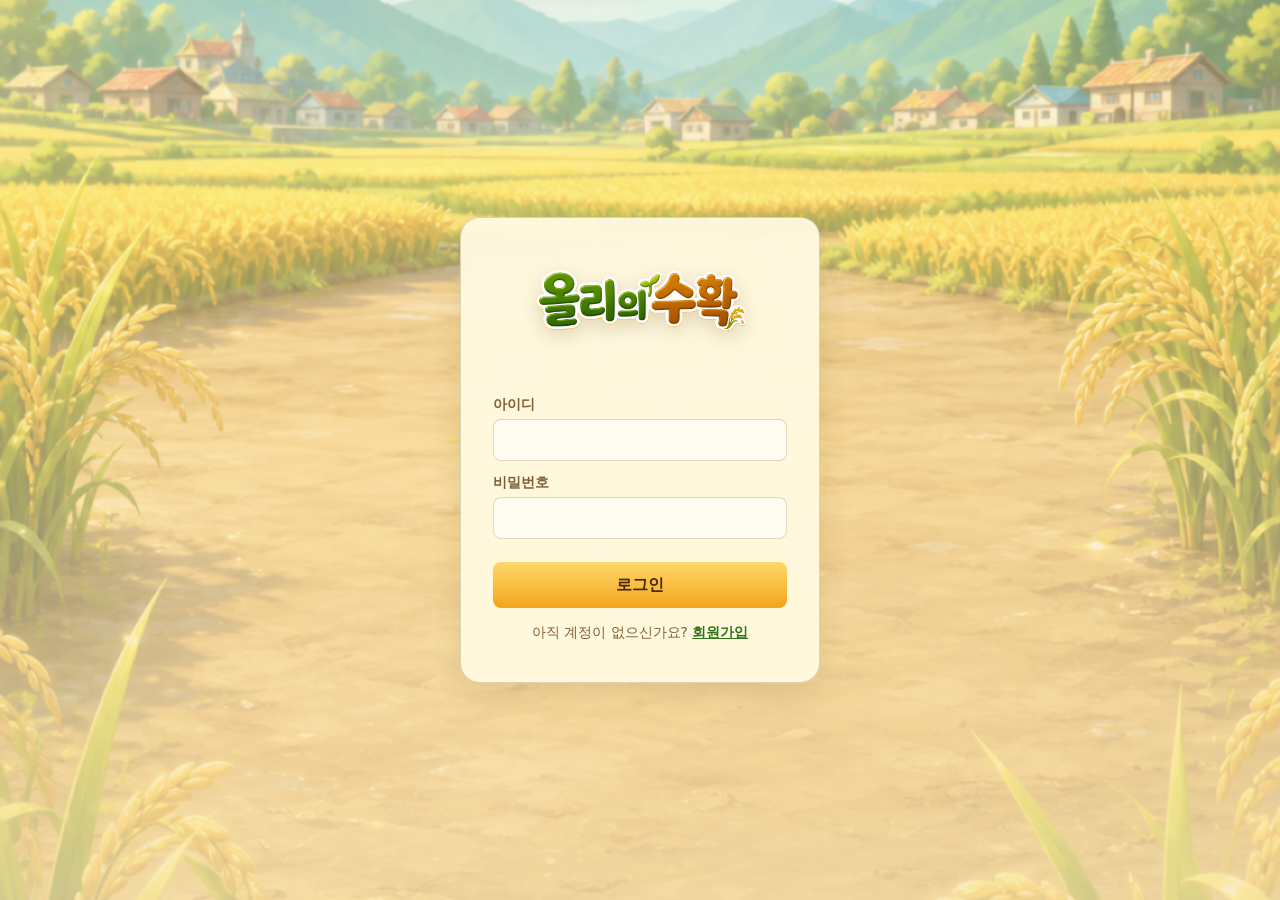
<file: frontend/index.html>
<!doctype html>
<html lang="ko">
  <head>
    <meta charset="utf-8" />
    <meta name="viewport" content="width=device-width, initial-scale=1, viewport-fit=cover" />
    <!-- 홈 화면에 추가(웹앱) 설정: 주소창 없이 앱처럼 실행 -->
    <link rel="manifest" href="./manifest.json" />
    <meta name="theme-color" content="#fff6d8" />
    <meta name="mobile-web-app-capable" content="yes" />
    <meta name="apple-mobile-web-app-capable" content="yes" />
    <meta name="apple-mobile-web-app-status-bar-style" content="default" />
    <meta name="apple-mobile-web-app-title" content="올리의 수확" />
    <link rel="apple-touch-icon" href="./assets/images/icons/apple-touch-icon.png" />
    <link rel="icon" type="image/png" href="./assets/images/icons/app-icon-192.png" />
    <title>올리의 수확</title>
    <script>
      // 로그인 정보가 없거나 깨졌으면(JSON 아님, id 없음) 로그인 화면으로.
      // 깨진 채로 들어가면 서버 저장 없이 플레이되고 user_id=undefined 요청이 나갔다.
      (() => {
        let user = null;
        try {
          user = JSON.parse(localStorage.getItem("currentUser"));
        } catch {}
        if (!user || !Number.isInteger(user.id)) {
          localStorage.removeItem("currentUser");
          window.location.replace("auth.html");
        }
      })();
    </script>
    <link rel="stylesheet" href="./styles.css?v=55" />
  </head>
  <body>
    <!-- 화면 뷰포트: 하단 네비게이션 위 영역. 6개 화면 중 하나만 보이고, 각 화면은 자기 안에서만 스크롤됨 (js/router.js) -->
    <div id="screenViewport" class="screen-viewport">
    <main class="app screen" id="homeScreen">
      <section class="field" aria-label="올리의 논">
        <canvas id="fieldCanvas" width="960" height="640" aria-hidden="true"></canvas>

        <header class="topbar">
          <!-- 기존 좌측 상단 LV 표시: 하단 LV 카드로 이동
          <div class="profile">
            <img class="portrait" src="./assets/images/characters/ollie_portrait.png" alt="올리" />
            <div>
              <strong id="levelLabel">LV.1 새싹 농부</strong>
              <div class="xp-track" aria-label="다음 게임 LV까지 진행도">
                <span id="xpBar"></span>
              </div>
            </div>
          </div>
          -->
          <div class="profile-spacer" aria-hidden="true"></div>

          <div class="title-block">
            <button id="adminModeTrigger" class="logo-button" type="button" aria-label="올리의 수확">
              <img class="game-logo" src="./assets/images/branding/logo_ollies_harvest.png" alt="올리의 수확" draggable="false" />
            </button>
          </div>

          <div class="toolbar">
            <button id="resetButton" type="button" title="초기화">
              <img src="./assets/images/ui/ui_settings.png" alt="" />
              <span>초기화</span>
            </button>
            <button id="soundButton" type="button" title="효과음 켜짐" aria-pressed="true">
              <img id="soundIcon" src="./assets/images/ui/ui_sound_on.png" alt="" />
              <span>소리</span>
            </button>
            <button id="logoutButton" type="button" title="로그아웃">
              <img src="./assets/images/ui/ui_logout.png" alt="" />
              <span>로그아웃</span>
            </button>
          </div>
        </header>

        <section class="hero-stats" aria-label="핵심 지표">
          <div class="stat-pill">
            <div class="stat-cell">
              <div class="stat-cell-head">
                <span class="stat-icon-circle"><img src="./assets/images/crops/rice_grain.png" alt="" /></span>
                <span class="stat-cell-label">보유 쌀알</span>
              </div>
              <strong id="rice" class="stat-cell-value">0g</strong>
            </div>
            <div class="stat-divider"></div>
            <div class="stat-cell">
              <div class="stat-cell-head">
                <span class="stat-icon-circle"><img src="./assets/images/ui/7_초당수확량.png" alt="" /></span>
                <span class="stat-cell-label">초당 수확량</span>
              </div>
              <strong id="perSecond" class="stat-cell-value">0g/s</strong>
            </div>
            <div class="stat-divider"></div>
            <div class="stat-cell">
              <div class="stat-cell-head">
                <span class="stat-icon-circle"><img src="./assets/images/ui/8_클릭당수확량.png" alt="" /></span>
                <span class="stat-cell-label">클릭당 수확량</span>
              </div>
              <strong id="tapValue" class="stat-cell-value">+0g</strong>
            </div>
            <div class="stat-divider"></div>
            <div class="stat-cell">
              <div class="stat-cell-head">
                <span class="stat-icon-circle"><img src="./assets/images/ui/9_부스터(비료).png" alt="" /></span>
                <span class="stat-cell-label">비료 (부스터)</span>
              </div>
              <strong id="boosterCountValue" class="stat-cell-value">x0</strong>
            </div>
          </div>
        </section>

        <!-- 비료 부스터 상태 패널: 활성화 여부에 따라 문구/색상이 바뀜 (JS renderStats에서 갱신) -->
        <section id="boosterStatusPanel" class="booster-status-panel" aria-label="비료 부스터 상태">
          <div class="booster-status-heading">
            <div class="booster-status-icon">
              <img src="./assets/images/ui/9_부스터(비료).png" alt="" />
            </div>
            <strong id="boosterStatusHeadline" class="booster-status-headline">비료 부스터 대기 중</strong>
          </div>
          <div class="booster-status-divider"></div>
          <div class="booster-status-cell booster-status-cell-inline">
            <span class="booster-status-label" id="boosterStatusLabel1">보유 개수</span>
            <strong id="boosterStatusValue1" class="booster-status-value">x0</strong>
          </div>
          <div class="booster-status-divider"></div>
          <div class="booster-status-cell">
            <span class="booster-status-label" id="boosterStatusLabel2">효과</span>
            <strong id="boosterStatusValue2" class="booster-status-value">수확량 2배 · 60초</strong>
          </div>
        </section>

        <section class="quick-menu" aria-label="바로가기 메뉴">
          <button type="button" class="quick-menu-btn" data-quick="storage">
            <span class="quick-menu-icon"><img src="./assets/images/ui/ui_storage.png" alt="" /></span>
            <span class="quick-menu-label">올리의 기록</span>
          </button>
          <button type="button" class="quick-menu-btn" data-quick="event">
            <span class="quick-menu-icon"><img src="./assets/images/ui/3_이벤트.png" alt="" /></span>
            <span class="quick-menu-label">이벤트</span>
          </button>
          <button type="button" class="quick-menu-btn" data-quick="notice">
            <span class="quick-menu-icon"><img src="./assets/images/ui/4_공지.png" alt="" /></span>
            <span class="quick-menu-label">공지</span>
          </button>
          <button type="button" class="quick-menu-btn" data-quick="daily">
            <span class="quick-menu-icon"><img src="./assets/images/ui/ui_mission.png" alt="" /></span>
            <span class="quick-menu-label">오늘의 미션</span>
          </button>
          <button type="button" class="quick-menu-btn" data-quick="attendance">
            <span class="quick-menu-icon quick-menu-icon-emoji" aria-hidden="true">📅</span>
            <span class="quick-menu-label">출석</span>
          </button>
        </section>

        <section class="play-area" aria-label="수확하기">
          <button id="harvestButton" class="ollie-button" type="button">
            <img id="ollieImage" class="ollie-image" src="./assets/images/characters/ollie_harvest.png" alt="올리" />
            <span class="ollie-label">수확하기</span>
          </button>
          <div id="floatLayer" class="float-layer" aria-hidden="true"></div>
        </section>

        <!-- 시연 전용: 로고를 3초 안에 5회 클릭할 때만 표시 -->
        <aside id="adminPanel" class="admin-panel" aria-labelledby="adminPanelTitle" hidden>
          <h2 id="adminPanelTitle">관리자 모드</h2>
          <div class="admin-quick-buttons">
            <button type="button" data-admin-rice="1000">+1kg</button>
            <button type="button" data-admin-rice="100000">+100kg</button>
            <button type="button" data-admin-rice="1000000">+1t</button>
          </div>
          <form id="adminRiceForm" novalidate>
            <label for="adminRiceInput">직접 입력 (양의 정수)</label>
            <div class="admin-input-row">
              <input id="adminRiceInput" type="text" inputmode="numeric" pattern="[0-9]+" maxlength="16" autocomplete="off" placeholder="예: 100" />
              <select id="adminRiceUnit" aria-label="지급 단위">
                <option value="g">g</option>
                <option value="kg" selected>kg</option>
                <option value="t">t</option>
              </select>
            </div>
            <button type="submit">쌀알 추가</button>
          </form>
          <form id="adminLevelForm" class="admin-level-form">
            <label for="adminLevelSelect">게임 LV 이동 (누적 소비량을 그 LV 기준값으로)</label>
            <div class="admin-input-row">
              <select id="adminLevelSelect" aria-label="이동할 게임 LV"></select>
              <button type="submit">이동</button>
            </div>
          </form>
          <button id="closeAdminButton" type="button">관리자 모드 닫기</button>
        </aside>

        <!-- 하단 네비게이션 바로 위 위젯: 오늘의 문구 / 벼 성장 시각화 / 비료 사용 버튼 -->
        <section class="home-footer-panel" aria-label="오늘의 문구, 게임 LV, 비료 사용">
          <div class="phrase-card" id="dailyPhraseCard">
            <img class="phrase-sign" src="./assets/images/ui/15_광고.png" alt="" />
            <div class="phrase-sign-copy">
              <p id="dailyPhraseText">오늘 아침밥, 우리쌀로 시작하세요</p>
            </div>
          </div>

          <div class="growth-card">
            <button class="growth-card-title" type="button" aria-label="게임 LV 및 성장 보상 보기">
              <strong id="levelLabel">LV.1 새싹 농부</strong>
            </button>
            <div class="growth-progress-track" aria-label="다음 게임 LV까지 진행도">
              <span id="xpBar" class="growth-progress-fill" style="width: 0%"></span>
              <span id="growthProgressLabel" class="growth-progress-label">0g / 1kg</span>
            </div>
            <p id="growthNextHint" class="growth-next-hint">다음 LV까지 필요한 쌀 소비량: 1kg</p>
          </div>

          <button id="useBoosterButton" type="button" class="fertilizer-button" disabled>
            <img src="./assets/images/ui/9_부스터(비료).png" alt="" />
            <span>비료 사용</span>
          </button>
        </section>

        <!-- 최종 목표 / 활성 효과: 항상 숨김 (요청에 따라 비활성화) -->
        <section class="bottom-cards" aria-label="목표와 효과" hidden>
          <article class="goal-card">
            <span class="goal-heading"><img src="./assets/images/ui/ui_milestone.png" alt="" />최종 목표</span>
            <strong id="festivalGoal">작은 쌀 축제 준비 중</strong>
            <p id="festivalHint">누적 소비량으로 게임 LV.12 달성</p>
            <button id="festivalButton" class="festival-button" type="button" hidden>축제 개최</button>
          </article>
          <article class="goal-card">
            <span class="goal-heading"><img src="./assets/images/ui/ui_stats.png" alt="" />활성 효과</span>
            <strong id="buffSummary">효과 없음</strong>
            <p>레시피를 소비하면 수확 효율이 잠시 또는 영구적으로 좋아집니다.</p>
          </article>
        </section>
      </section>

    </main>

    <!-- 업그레이드 화면: 하단 네비게이션 '업그레이드' 버튼을 누르면 표시됨 (수동/자동 장비 + 레시피 통합) -->
    <section id="upgradeScreen" class="app-screen screen" hidden aria-label="업그레이드">
      <div class="panel-section screen-inner">
        <div class="section-title">
          <h2><img src="./assets/images/ui/ui_upgrade.png" alt="" />업그레이드</h2>
          <span>수확 장비 강화</span>
        </div>
        <div id="upgradeList" class="tool-card-list"></div>
      </div>
    </section>

    <!-- 쌀 소비 화면: 레시피 / 잔치 / 쌀 기부 / 주문 배달 (목록은 game.js가 그림) -->
    <section id="consumeScreen" class="app-screen screen" hidden aria-label="쌀 소비">
      <div class="panel-section screen-inner">
        <div class="section-title">
          <h2><img src="./assets/images/ui/ui_recipe.png" alt="" />레시피</h2>
          <span id="recipeCount">0/11 해금</span>
        </div>
        <div id="recipeQtyButtons" class="qty-selector" aria-label="레시피 구매 수량"></div>
        <div id="recipeList" class="card-list"></div>

        <div class="section-title">
          <h2><span class="section-emoji" aria-hidden="true">🎉</span>잔치</h2>
          <span>큰 소비 · 영구 보상 · 순서대로 1회</span>
        </div>
        <div id="feastList" class="card-list"></div>

        <div class="section-title">
          <h2><span class="section-emoji" aria-hidden="true">🎁</span>쌀 기부</h2>
          <span>기부한 쌀도 누적 소비량</span>
        </div>
        <p id="donationSummary" class="consume-summary"></p>
        <div id="donationRatioButtons" class="qty-selector" aria-label="기부 비율"></div>
        <div id="donateButtonWrap" class="card-list"></div>
        <div id="donationBadgeList" class="donation-badge-list" aria-label="기부 배지"></div>

        <div class="section-title">
          <h2><span class="section-emoji" aria-hidden="true">📦</span>주문 배달</h2>
          <span>제한 시간 안에 납품하면 대금 1.5배</span>
        </div>
        <div id="orderList" class="card-list"></div>
        <button id="orderSkipButton" type="button" class="event-skip-btn" hidden>이 주문 거절하기</button>
      </div>
    </section>

    <!-- 통계 화면: 하단 네비게이션 '통계' 버튼을 누르면 표시됨 -->
    <section id="statsScreen" class="app-screen screen" hidden aria-label="통계">
      <div class="panel-section screen-inner">
        <div class="section-title">
          <h2><img src="./assets/images/ui/ui_stats.png" alt="" />통계</h2>
          <span>올리의 성장 기록</span>
        </div>
        <div id="statsSummary" class="stats-grid"></div>

        <div class="section-title">
          <h2><img src="./assets/images/ui/ui_milestone.png" alt="" />배경</h2>
          <span>누적 소비량에 따라 자라나는 논</span>
        </div>
        <div id="stageList" class="stage-list"></div>

        <div class="section-title">
          <h2><img src="./assets/images/ui/ui_upgrade.png" alt="" />업그레이드 보유 현황</h2>
        </div>
        <div id="statsUpgradeList" class="card-list"></div>

        <div class="section-title">
          <h2><img src="./assets/images/ui/ui_milestone.png" alt="" />소비 마일스톤</h2>
          <span>쌀을 즐기는 여정</span>
        </div>
        <p class="milestone-hint">좌우로 드래그하거나 스와이프해 보상을 확인하세요.</p>
        <div id="milestoneList" class="milestones" tabindex="0" role="region" aria-label="소비 마일스톤 보상 트랙"></div>
      </div>
    </section>

    <!-- 랭킹 화면: 하단 네비게이션 '랭킹' 버튼을 누르면 표시되며, 탭 클릭 시 서버에서 목록을 불러옴 -->
    <section id="rankingScreen" class="app-screen screen" hidden aria-label="랭킹">
      <div class="panel-section screen-inner">
        <div class="section-title">
          <h2>랭킹</h2>
          <span>주간 누적 수확량 (TOP 100)</span>
        </div>
        <p id="myWeeklyRank" class="my-rank-line"></p>
        <p class="milestone-hint">랭킹의 이름은 모두 익명이에요. 내 순위에만 (나)가 붙고, 이름은 매주 새로 바뀌어요.</p>
        <div id="rankingList" class="card-list"></div>
      </div>
    </section>

    <!-- 친구 화면: 하단 네비게이션 '친구' 버튼을 누르면 표시되며, 탭 클릭 시 요청/친구 목록을 불러옴 -->
    <section id="friendsScreen" class="app-screen screen" hidden aria-label="친구">
      <div class="panel-section screen-inner">
        <div class="section-title">
          <h2>친구</h2>
          <span>친구 코드로 친구 추가</span>
        </div>
        <p class="my-friend-code">내 친구 코드: <strong id="myFriendCode">-</strong></p>
        <form id="friendRequestForm" class="friend-request-form">
          <input type="text" id="friendCodeInput" placeholder="친구 코드 입력 (예: A1B2C3D4)" autocomplete="off" />
          <button type="submit">요청 보내기</button>
        </form>
        <p id="friendRequestMessage" class="friend-request-message"></p>

        <div class="section-title">
          <h2>받은 친구 요청</h2>
        </div>
        <div id="friendRequestList" class="card-list"></div>

        <div class="section-title">
          <h2>친구 순위표</h2>
          <span>주간 누적 수확량 기준</span>
        </div>
        <div id="friendList" class="card-list"></div>
      </div>
    </section>
    </div>

    <!-- 하단 소프트키 네비게이션: 탭 클릭 시 URL 해시(#upgrade 등)를 바꾸고, 화면 전환은 js/router.js가 처리 -->
    <nav class="bottom-nav" aria-label="화면 이동">
      <button type="button" class="nav-btn active" data-tab="home">
        <img class="nav-btn-icon" src="./assets/images/ui/10_홈.png" alt="" />
        <span class="nav-btn-label">홈</span>
      </button>
      <button type="button" class="nav-btn" data-tab="upgrade">
        <img class="nav-btn-icon" src="./assets/images/ui/11_업그레이드.png" alt="" />
        <span class="nav-btn-label" data-short="강화">업그레이드</span>
      </button>
      <button type="button" class="nav-btn" data-tab="consume">
        <img class="nav-btn-icon" src="./assets/images/ui/ui_recipe.png" alt="" />
        <span class="nav-btn-label">쌀 소비</span>
      </button>
      <button type="button" class="nav-btn" data-tab="stats">
        <img class="nav-btn-icon" src="./assets/images/ui/ui_stats.png" alt="" />
        <span class="nav-btn-label">통계</span>
      </button>
      <button type="button" class="nav-btn" data-tab="ranking">
        <img class="nav-btn-icon" src="./assets/images/ui/13_랭킹.png" alt="" />
        <span class="nav-btn-label">랭킹</span>
      </button>
      <button type="button" class="nav-btn" data-tab="friends">
        <img class="nav-btn-icon" src="./assets/images/ui/14_친구.png" alt="" />
        <span class="nav-btn-label">친구</span>
      </button>
    </nav>

    <!-- 게임 LV 1~12 전체 마일스톤 팝업: 홈 화면 상단 LV 라벨 클릭 시 열림 -->
    <dialog id="levelDialog" class="level-dialog">
      <button type="button" class="modal-close-btn" data-close="levelDialog" aria-label="닫기">×</button>
      <h2>게임 LV</h2>
      <div class="modal-scroll-body">
        <div id="levelDialogList" class="card-list"></div>
      </div>
    </dialog>

    <dialog id="festivalDialog" class="festival-dialog">
      <button type="button" class="modal-close-btn" data-close="festivalDialog" aria-label="닫기">×</button>
      <img class="festival-badge" src="./assets/images/badges/festival_badge.png" alt="게임 LV.12 달성 배지" />
      <h2>LV.12 신농 달성!</h2>
      <p>
        작은 논에서 시작된 올리의 수확이 신농의 경지에 이르렀어요.
        전체 수확량이 영구히 +10% 증가했습니다.
      </p>
      <button type="button" data-close="festivalDialog">계속 수확하기</button>
    </dialog>

    <!-- 바로가기 팝업 5종: 우측 상단 X로 언제든 닫을 수 있음(스크롤 불필요) -->
    <dialog id="storageDialog" class="quick-dialog storage-dialog">
      <button type="button" class="modal-close-btn" data-close="storageDialog" aria-label="닫기">×</button>
      <h2>올리의 기록</h2>
      <p class="dialog-subtitle">레시피 도감 · 성장 기록</p>

      <div class="modal-scroll-body">
        <div class="storage-section-title">레시피 도감</div>
        <div id="storageRecipeList" class="storage-recipe-grid"></div>

        <div class="storage-section-title">성장 보상 기록</div>
        <div id="storageLevelList" class="storage-level-list"></div>
      </div>
    </dialog>

    <dialog id="eventDialog" class="quick-dialog">
      <button type="button" class="modal-close-btn" data-close="eventDialog" aria-label="닫기">×</button>
      <h2>이벤트</h2>
      <p class="dialog-subtitle">바로 할 수 있는 깜짝 과제 · 달성하면 보유 쌀알이 1.5배! (최대 자동 수확 10분치)</p>
      <div class="modal-scroll-body">
        <!-- 이벤트 카드 1장 (game.js renderEvent). 카드 전체를 눌러 시작 / 다시 도전 / 보상 받기 -->
        <div id="eventList" class="card-list"></div>
        <button id="eventSkipButton" type="button" class="event-skip-btn" hidden>다른 이벤트로 바꾸기</button>
        <p class="event-help">
          카드를 눌러 이벤트를 시작하세요. 시간 제한이 있는 이벤트는 시작한 순간부터 시간이 흘러요.
          보상은 <strong>받는 순간의 보유 쌀알</strong> 기준이에요. 단, 한 번에 받을 수 있는 양은 <strong>자동 수확 10분치</strong>까지예요.
          보상을 받으면 3분 뒤 새 이벤트가 열립니다.
        </p>
      </div>
    </dialog>

    <dialog id="noticeDialog" class="quick-dialog">
      <button type="button" class="modal-close-btn" data-close="noticeDialog" aria-label="닫기">×</button>
      <h2>공지</h2>
      <p class="dialog-subtitle">올리의 수확 사용법</p>
      <div class="modal-scroll-body">
        <article class="notice-post">
          <header class="notice-post-head">
            <span class="notice-tag">필독</span>
            <strong>처음 오셨나요? 올리의 수확 한눈에 보기</strong>
          </header>

          <section>
            <h3>🌾 1. 쌀 모으기</h3>
            <ul>
              <li>가운데 <b>올리를 클릭</b>하면 쌀알을 수확해요. (1쌀알 = 실제 쌀 1g)</li>
              <li>가만히 있어도 <b>초당 수확량</b>만큼 자동으로 쌓여요. 게임을 꺼 둔 동안에도 최대 24시간까지 모아 둬요.</li>
            </ul>
          </section>

          <section>
            <h3>⬆ 2. 장비 강화 (업그레이드 탭)</h3>
            <ul>
              <li><b>내부 강화</b>: 쌀알로 지금 장비를 한 단계씩 강화해요.</li>
              <li><b>다음 티어</b>: 게임 LV이 오르면 더 좋은 장비로 바꿀 수 있어요. 교체 비용이 커서 쌀알을 모아야 하지만, 수확량이 크게 늘어나요.</li>
            </ul>
          </section>

          <section>
            <h3>🍚 3. 쌀 소비하기 = 성장하기 (쌀 소비 탭)</h3>
            <ul>
              <li>이 게임의 핵심은 <b>쌀을 소비</b>하는 거예요. 쌀을 쓰면 <b>누적 쌀 소비량</b>이 올라가고, 소비량에 따라 <b>게임 LV</b>이 올라가요.</li>
              <li><b>레시피 11종</b>은 소비량이 늘수록 하나씩 열려요. ×1 / ×10 / ×100 / MAX로 한 번에 여러 개 만들 수 있어요.</li>
              <li>밥 → 다음 비료 시간 증가 · 김밥 → 클릭 ×3 · 떡 → 자동 ×3 · 쌀빵 → 다음 비료 배율 증가 · 누룽지 → 전체 ×2</li>
              <li>주먹밥 → 클릭 대박(10% 확률 ×10) · 식혜 → 쉬는 동안 수확 증가 · 쌀과자 → 소비량 1.5배 인정 · 떡국 → 다음 LV 보상 2배 · 비빔밥 → 켜진 효과 시간 연장 · 쌀국수 → 비료 획득(하루 5개)</li>
              <li><b>잔치</b>: 한 번에 많은 쌀을 써서 영구 보너스를 받아요. 동네 밥상부터 순서대로 열려요.</li>
              <li><b>쌀 기부</b>: 보유 쌀알의 일부를 이웃에게 나눠요. 기부한 쌀도 소비량이 되고, 모이면 배지를 받아요.</li>
              <li><b>주문 배달</b>: 손님 주문을 제한 시간 안에 납품하면 쓴 쌀의 1.5배를 대금으로 받아요.</li>
            </ul>
          </section>

          <section>
            <h3>🌱 4. 비료 부스터</h3>
            <ul>
              <li>하단 <b>비료 사용</b> 버튼을 누르면 일정 시간 전체 수확량이 2배가 돼요.</li>
              <li>켜져 있을 때 또 쓰면 시간이 늘어나요. 단, 남은 시간은 <b>최대 30분</b>을 넘을 수 없어요.</li>
              <li>비료는 LV업, 오늘의 미션, 출석, 소비 마일스톤 보상으로 얻어요.</li>
            </ul>
          </section>

          <section>
            <h3>🎁 5. 보상 챙기기</h3>
            <ul>
              <li><b>오늘의 미션</b>: 매일 자정에 초기화되는 4가지 과제</li>
              <li><b>출석</b>: 접속한 날마다 한 칸씩, 7일 동안 보상</li>
              <li><b>이벤트</b>: 바로 할 수 있는 깜짝 과제. 달성하면 보유 쌀알이 1.5배! (최대 자동 수확 10분치)</li>
              <li><b>통계 탭</b>의 소비 마일스톤도 소비량을 채우면 자동으로 보상이 지급돼요.</li>
            </ul>
          </section>

          <section>
            <h3>🏆 6. 친구와 랭킹</h3>
            <ul>
              <li><b>친구 탭</b>에서 내 친구 코드를 알려주거나, 친구 코드를 입력해 친구를 맺어요.</li>
              <li><b>랭킹 탭</b>은 이번 주(월요일 시작) 누적 수확량 순위예요. TOP 100까지 보여주고, 이름은 모두 익명이라 내 순위에만 <b>(나)</b>가 붙어요.</li>
            </ul>
          </section>

          <section>
            <h3>💾 7. 저장</h3>
            <ul>
              <li>진행 상황은 자동으로 저장되고 계정에 연결돼요. 다른 기기에서 로그인해도 이어서 할 수 있어요.</li>
              <li>우측 상단 <b>초기화</b>는 모든 진행이 지워지니 조심하세요!</li>
            </ul>
          </section>
        </article>
      </div>
    </dialog>

    <dialog id="dailyDialog" class="quick-dialog">
      <button type="button" class="modal-close-btn" data-close="dailyDialog" aria-label="닫기">×</button>
      <h2>오늘의 미션</h2>
      <p class="dialog-subtitle">매일 자정(로컬 기준) 초기화</p>
      <div class="modal-scroll-body">
        <div id="missionDialogList" class="card-list"></div>
      </div>
    </dialog>

    <dialog id="attendanceDialog" class="quick-dialog">
      <button type="button" class="modal-close-btn" data-close="attendanceDialog" aria-label="닫기">×</button>
      <h2>출석 보상</h2>
      <p class="dialog-subtitle">접속한 날마다 하루씩 채워져요 · 최대 7일, 반복 없음</p>
      <div class="modal-scroll-body">
        <div id="attendanceList" class="card-list"></div>
      </div>
    </dialog>

    <!-- 초기화 확인: '예, 초기화'를 눌러야만 진행 삭제 -->
    <dialog id="resetDialog" class="quick-dialog confirm-dialog" aria-labelledby="resetDialogTitle">
      <h2 id="resetDialogTitle">정말 초기화할까요?</h2>
      <p class="confirm-message">
        보유 쌀알, 누적 소비량, 게임 LV, 장비, 레시피·잔치·기부 기록, 미션·출석·이벤트 진행이
        <strong>모두 지워지고 처음부터 다시 시작</strong>해요. 되돌릴 수 없어요.
      </p>
      <p class="confirm-note">계정과 친구 목록은 그대로 유지돼요.</p>
      <div class="confirm-actions">
        <button type="button" class="confirm-cancel" data-close="resetDialog" autofocus>아니요</button>
        <button type="button" id="confirmResetButton" class="confirm-danger">예, 초기화</button>
      </div>
    </dialog>

    <div id="toast" class="toast" role="status" aria-live="polite"></div>

    <script src="./js/balance-config.js?v=11"></script>
    <script src="./game.js?v=45"></script>
    <script>
      document.getElementById("logoutButton").addEventListener("click", () => {
        saveState(true); // 로그인 정보를 지우기 전에 마지막 진행을 저장 (지운 뒤에는 저장하지 않음)
        localStorage.removeItem("currentUser");
        window.location.href = "auth.html";
      });
    </script>
    <script>
      // 바로가기 메뉴(올리의 기록/이벤트/공지/오늘의 미션): 각각의 팝업 열기
      // 팝업 크기: 세로 = '올리의 기록' 버튼 ~ 하단 위젯 패널(문구/벼 성장/비료 사용) 상단 사이 실측 거리, 가로 = 그 패널의 실제 너비
      const quickDialogIds = {
        storage: "storageDialog",
        event: "eventDialog",
        notice: "noticeDialog",
        daily: "dailyDialog",
        attendance: "attendanceDialog",
      };

      // 휴대폰 폭(600px 이하)에서는 팝업/바로가기 크기를 CSS(모바일 섹션)가 정한다
      const isPhoneLayout = () => window.matchMedia("(max-width: 600px)").matches;

      function sizeQuickDialog(dialog, quickKey) {
        if (isPhoneLayout()) {
          dialog.style.width = "";
          dialog.style.height = "";
          return;
        }
        const btn = document.querySelector(`.quick-menu-btn[data-quick="${quickKey}"]`);
        const footerPanel = document.querySelector(".home-footer-panel");
        if (!btn || !footerPanel) return; // 측정 불가 시 CSS 기본값(근사치) 사용

        const btnRect = btn.getBoundingClientRect();
        const panelRect = footerPanel.getBoundingClientRect(); // 문구/벼 성장/비료 사용 패널 (홈 화면 맨 아래)

        const height = Math.round(panelRect.top - btnRect.top);
        const width = Math.round(panelRect.width);

        dialog.style.width = `${Math.min(Math.max(width, 260), window.innerWidth * 0.92)}px`;
        dialog.style.height = `${Math.min(Math.max(height, 220), window.innerHeight * 0.85)}px`;
      }

      document.querySelectorAll(".quick-menu-btn").forEach((btn) => {
        btn.addEventListener("click", () => {
          const dialogId = quickDialogIds[btn.dataset.quick];
          const dialog = dialogId && document.getElementById(dialogId);
          if (!dialog) return;
          sizeQuickDialog(dialog, btn.dataset.quick);
          dialog.showModal();
        });
      });
      // data-close="다이얼로그ID"가 있는 모든 버튼(우측 상단 X 포함, 모든 다이얼로그 공통)
      document.querySelectorAll("[data-close]").forEach((btn) => {
        btn.addEventListener("click", () => {
          const dialog = document.getElementById(btn.dataset.close);
          if (dialog) dialog.close();
        });
      });
    </script>
    <script>
      // 올리의 기록/이벤트/공지/오늘의 미션 버튼의 가로·세로 길이를
      // 바로 위 hero-stats(보유쌀알 등이 있는 가로로 긴 박스)의 세로 길이와 동일하게 맞춤
      function syncQuickMenuButtonSize() {
        const heroStats = document.querySelector(".hero-stats");
        const buttons = document.querySelectorAll(".quick-menu-btn");
        if (!heroStats || buttons.length === 0) return;

        if (isPhoneLayout()) {
          buttons.forEach((btn) => {
            btn.style.width = "";
            btn.style.height = "";
          });
          return;
        }
        const height = Math.round(heroStats.getBoundingClientRect().height);
        buttons.forEach((btn) => {
          btn.style.width = `${height}px`;
          btn.style.height = `${height}px`;
        });
      }

      window.addEventListener("load", syncQuickMenuButtonSize);
      window.addEventListener("resize", syncQuickMenuButtonSize);
    </script>
    <script src="./js/router.js?v=3"></script>
  </body>
</html>
</file>
<file: frontend/styles.css>
:root {
  color-scheme: light;
  --sky: #9fd8ff;
  --field: #f2c84c;
  --leaf: #4d9a29;
  --leaf-dark: #2f7419;
  --soil: #7b512d;
  --cream: #fff6d8;
  --card: rgba(255, 250, 226, 0.94);
  --card-strong: #fff0bd;
  --text: #4a2a0b;
  --muted: #805f35;
  --line: rgba(116, 75, 20, 0.22);
  --green: #67b72f;
  --orange: #f4a51c;
  --brown: #9a5c16;
  --white: #fffdf2;
}

* {
  box-sizing: border-box;
}

html {
  min-width: 320px;
}

body {
  margin: 0;
  min-height: 100vh;
  background: #f8e6b7;
  color: var(--text);
  font-family:
    Inter, ui-sans-serif, system-ui, -apple-system, BlinkMacSystemFont, "Segoe UI",
    sans-serif;
}

button {
  border: 0;
  color: inherit;
  font: inherit;
  cursor: pointer;
}

.app {
  display: grid;
  grid-template-columns: minmax(0, 1fr) 420px;
  min-height: 100vh;
  background: #f8e6b7;
}

.field {
  position: relative;
  min-height: 100vh;
  overflow: hidden;
  padding: 24px;
  background:
    linear-gradient(rgba(255, 255, 255, 0.03), rgba(255, 255, 255, 0.03)),
    url("./assets/images/backgrounds/farm_main.png") center / cover no-repeat;
  transition: background-image 500ms ease;
}

.field[data-scene="village"] {
  background-image:
    linear-gradient(rgba(255, 255, 255, 0.03), rgba(255, 255, 255, 0.03)),
    url("./assets/images/backgrounds/village_main.png");
}

.field[data-scene="festival"] {
  background-image:
    linear-gradient(rgba(255, 255, 255, 0.03), rgba(255, 255, 255, 0.03)),
    url("./assets/images/backgrounds/festival_main.png");
}

#fieldCanvas {
  position: absolute;
  inset: 0;
  width: 100%;
  height: 100%;
  opacity: 0;
}

.topbar,
.hero-stats,
.quick-menu,
.stage-strip,
.home-footer-panel,
.booster-status-panel,
.play-area,
.bottom-cards {
  position: relative;
  z-index: 2;
}

.topbar {
  display: grid;
  grid-template-columns: 170px minmax(0, 1fr) 150px;
  align-items: start;
  gap: 18px;
}

.profile,
.toolbar button,
.stage-strip,
.home-mission-panel,
.goal-card,
.panel-section,
.game-card,
.milestone,
.festival-dialog {
  border: 1px solid var(--line);
  box-shadow: 0 10px 28px rgba(109, 75, 18, 0.14);
}

.profile {
  display: flex;
  align-items: center;
  gap: 10px;
  min-height: 68px;
  padding: 10px;
  border-radius: 8px;
  background: rgba(255, 253, 242, 0.86);
}

.portrait {
  width: 48px;
  height: 48px;
  border: 3px solid var(--white);
  border-radius: 50%;
  background: #b9df52;
  object-fit: cover;
  object-position: center 18%;
}

.xp-track {
  width: 94px;
  height: 12px;
  margin-top: 6px;
  overflow: hidden;
  border-radius: 999px;
  background: #e9d9a9;
}

.xp-track span {
  display: block;
  width: 0%;
  height: 100%;
  border-radius: inherit;
  background: linear-gradient(90deg, #72c83c, #f0bd2d);
}

.title-block {
  display: grid;
  place-items: center;
  text-align: center;
}

.game-logo {
  display: block;
  width: min(100%, 520px);
  max-height: 150px;
  object-fit: contain;
  filter: drop-shadow(0 8px 12px rgba(86, 55, 10, 0.2));
}

.logo-button {
  display: grid;
  place-items: center;
  width: min(100%, 520px);
  padding: 0;
  background: transparent;
  touch-action: manipulation;
}

.logo-button:focus-visible {
  outline: 2px solid var(--leaf-dark);
  outline-offset: 4px;
}

h1,
h2,
p {
  margin: 0;
  letter-spacing: 0;
}

h1 {
  color: #4f901e;
  font-size: clamp(42px, 7vw, 82px);
  line-height: 0.92;
}

h1::first-letter {
  color: #7a4a12;
}

h2 {
  font-size: 20px;
}

.toolbar {
  display: grid;
  gap: 8px;
}

.toolbar button,
.festival-dialog button:not(.modal-close-btn) {
  min-height: 38px;
  padding: 0 14px;
  border-radius: 8px;
  background: var(--card);
  font-weight: 900;
}

.toolbar button {
  display: flex;
  align-items: center;
  justify-content: center;
  gap: 7px;
}

.toolbar button img {
  width: 26px;
  height: 26px;
  object-fit: contain;
}

.hero-stats {
  display: flex;
  align-items: stretch;
  gap: 10px;
  max-width: 860px;
  margin: 34px auto 12px;
}

.stat-pill {
  flex: 1;
  display: grid;
  grid-template-columns: 1fr auto 1fr auto 1fr auto 1fr; /* 보유 쌀알 | 초당 | 클릭당 | 비료 */
  align-items: center;
  min-width: 0;
  padding: 14px 10px;
  border: 2px solid rgba(210, 155, 42, 0.55);
  border-radius: 20px;
  background: rgba(255, 246, 201, 0.94);
  box-shadow: inset 0 0 0 3px rgba(255, 255, 255, 0.55);
}

.stat-cell {
  display: grid;
  place-items: center;
  gap: 4px;
  min-width: 0;
  padding: 0 8px;
  text-align: center;
}

.stat-cell-head {
  display: flex;
  align-items: center;
  gap: 6px;
  min-width: 0;
}

.stat-icon-circle {
  display: grid;
  place-items: center;
  flex-shrink: 0;
  width: 36px;
  height: 36px;
  border: 0;
  border-radius: 0;
  background: transparent;
}

.stat-icon-circle img {
  width: 36px;
  height: 36px;
  object-fit: contain;
}

.stat-cell-label {
  color: var(--muted);
  font-size: 13px;
  font-weight: 800;
  white-space: nowrap;
}

.stat-cell-value {
  font-size: 24px;
  color: var(--brown);
  white-space: nowrap;
  font-variant-numeric: tabular-nums; /* 숫자 폭을 모두 같게 → 숫자가 올라갈 때 좌우로 흔들리지 않음 */
}

.stat-divider {
  align-self: stretch;
  width: 1px;
  margin: 4px 0;
  background: rgba(109, 75, 18, 0.25);
}

.booster-status-caption {
  color: var(--muted);
  font-size: 11px;
  font-weight: 800;
  text-align: center;
}

.stage-strip {
  max-width: 820px;
  margin: 0 auto;
  padding: 10px;
  border-radius: 8px;
  background: rgba(255, 250, 226, 0.86);
}

.home-mission-panel {
  max-width: 820px;
  margin: 0 auto 14px;
  padding: 14px;
  border-radius: 10px;
  background: rgba(255, 250, 226, 0.86);
}

.home-mission-panel .section-title {
  margin-bottom: 8px;
}

.stage-list {
  display: grid;
  grid-template-columns: repeat(5, minmax(0, 1fr));
  gap: 8px;
}

.stage {
  display: grid;
  place-items: center;
  min-height: 74px;
  padding: 8px 4px;
  border-radius: 8px;
  background: rgba(255, 255, 255, 0.56);
  color: var(--muted);
  font-size: 12px;
  font-weight: 900;
  text-align: center;
}

.stage img {
  width: 42px;
  height: 42px;
  object-fit: contain;
}

.stage span {
  line-height: 1.15;
}

.stage.active {
  background: linear-gradient(180deg, #92cf48, #4b9f24);
  color: #fff;
}

.play-area {
  position: relative;
  display: grid;
  place-items: center;
  min-height: 390px;
}

.ollie-button {
  position: relative;
  display: grid;
  place-items: center;
  width: min(50vw, 420px);
  min-width: 280px;
  aspect-ratio: 1;
  border-radius: 50%;
  background: radial-gradient(circle, rgba(255, 233, 89, 0.2), transparent 66%);
  filter: drop-shadow(0 22px 24px rgba(83, 70, 18, 0.28));
}

/* 눌림/호버 효과는 올리 이미지에만 적용 — "수확하기" 라벨은 움직이지 않음 */
.ollie-image {
  width: 100%;
  height: 100%;
  object-fit: contain;
  pointer-events: none;
  user-select: none;
  transition:
    transform 140ms ease,
    filter 140ms ease;
}

.ollie-button:hover .ollie-image {
  filter: brightness(1.05);
  transform: translateY(-2px);
}

.ollie-button:active .ollie-image,
.ollie-button.harvest-pop .ollie-image {
  transform: translateY(3px) scale(0.98);
}

.ollie-label {
  position: absolute;
  bottom: 18px;
  padding: 8px 14px;
  border-radius: 999px;
  background: rgba(255, 253, 242, 0.9);
  color: var(--leaf-dark);
  font-size: 18px;
  font-weight: 1000;
}

.rice-bag {
  position: absolute;
  right: clamp(24px, 11vw, 140px);
  bottom: 8px;
  width: min(22vw, 180px);
  min-width: 96px;
  filter: drop-shadow(0 16px 18px rgba(74, 50, 10, 0.24));
  pointer-events: none;
}

.float-layer {
  position: absolute;
  inset: 0;
  pointer-events: none;
}

.float-text {
  position: absolute;
  z-index: 4;
  color: #fff3a0;
  font-size: 28px;
  font-weight: 1000;
  text-shadow:
    0 3px 0 #9f5c10,
    0 6px 12px rgba(70, 42, 4, 0.3);
  animation: float-up 900ms ease forwards;
}

.rice-particle {
  position: absolute;
  z-index: 4;
  width: 34px;
  height: 34px;
  object-fit: contain;
  pointer-events: none;
  filter: drop-shadow(0 4px 6px rgba(126, 80, 10, 0.24));
  animation: rice-burst 1080ms ease-out forwards;
}

.action-effect {
  position: absolute;
  z-index: 3;
  left: 50%;
  top: 50%;
  width: min(68%, 340px);
  aspect-ratio: 1;
  object-fit: contain;
  pointer-events: none;
  transform: translate(-50%, -50%);
  animation: effect-pop 900ms ease-out forwards;
}

.action-effect.effect-small {
  width: 90px;
}

@keyframes effect-pop {
  from {
    opacity: 0;
    transform: translate(-50%, -50%) scale(0.45) rotate(-8deg);
  }
  22% {
    opacity: 1;
  }
  to {
    opacity: 0;
    transform: translate(-50%, -50%) scale(1.18) rotate(5deg);
  }
}

@keyframes float-up {
  from {
    opacity: 0;
    transform: translateY(20px) scale(0.88);
  }
  18% {
    opacity: 1;
  }
  to {
    opacity: 0;
    transform: translateY(-62px) scale(1.06);
  }
}

@keyframes rice-burst {
  from {
    opacity: 0;
    transform: translate(0, 0) rotate(0deg) scale(0.6);
  }
  15% {
    opacity: 1;
  }
  to {
    opacity: 0;
    transform: translate(var(--burst-x), var(--burst-y)) rotate(var(--burst-r)) scale(1.05);
  }
}

.bottom-cards {
  display: grid;
  grid-template-columns: repeat(2, minmax(0, 1fr));
  gap: 14px;
  max-width: 820px;
  margin: 0 auto;
}

.goal-card {
  min-height: 104px;
  padding: 16px;
  border-radius: 8px;
  background: var(--card);
}

.goal-card strong {
  display: block;
  margin: 4px 0 8px;
  font-size: 20px;
}

.goal-card p {
  color: var(--muted);
  font-size: 14px;
  line-height: 1.4;
}

.goal-heading {
  display: flex !important;
  align-items: center;
  gap: 7px;
}

.goal-heading img {
  width: 28px;
  height: 28px;
  object-fit: contain;
}

.festival-button {
  width: 100%;
  min-height: 38px;
  margin-top: 10px;
  border-radius: 8px;
  background: linear-gradient(180deg, #ffd86b, #f2a51a);
  color: var(--text);
  font-weight: 1000;
}

.panel {
  position: relative;
  z-index: 3;
  display: flex;
  flex-direction: column;
  gap: 14px;
  min-height: 100vh;
  max-height: none;
  overflow: visible;
  padding: 18px;
  background: #f8e6b7;
  border-left: 1px solid var(--line);
}

.panel-section {
  padding: 14px;
  border-radius: 8px;
  background: rgba(255, 250, 226, 0.9);
}

.section-title {
  display: flex;
  align-items: baseline;
  justify-content: space-between;
  gap: 12px;
  margin-bottom: 10px;
}

.section-title h2 {
  display: flex;
  align-items: center;
  gap: 8px;
}

.section-title h2 img {
  width: 30px;
  height: 30px;
  object-fit: contain;
}

.card-list {
  display: grid;
  gap: 8px;
}

.game-card {
  display: grid;
  grid-template-columns: 42px minmax(0, 1fr) auto;
  align-items: center;
  gap: 10px;
  width: 100%;
  min-height: 72px;
  padding: 10px;
  border-radius: 8px;
  background: rgba(255, 255, 255, 0.68);
  text-align: left;
}

.game-card:disabled {
  cursor: not-allowed;
  opacity: 0.58;
}

.game-card.claimed {
  opacity: 0.72;
}

.card-icon {
  display: grid;
  place-items: center;
  width: 42px;
  height: 42px;
  border-radius: 8px;
  background: var(--card-strong);
  font-weight: 1000;
}

.card-icon img {
  width: 100%;
  height: 100%;
  object-fit: contain;
}

.card-title {
  display: block;
  margin-bottom: 3px;
  font-weight: 1000;
}

.goal-card span,
.section-title span,
.card-meta,
.card-note,
.milestone span {
  display: block;
  color: var(--muted);
  font-size: 13px;
  font-weight: 800;
}

.card-cost {
  color: var(--brown);
  font-weight: 1000;
  white-space: nowrap;
}

.card-note {
  margin-top: 2px;
  line-height: 1.3;
}

.milestones {
  display: flex;
  gap: 12px;
  min-width: 0;
  overflow-x: auto;
  padding: 12px 4px 18px;
  scroll-snap-type: x proximity;
  overscroll-behavior-x: contain;
  touch-action: pan-x pan-y;
  cursor: grab;
  user-select: none;
  scrollbar-color: var(--leaf) var(--cream);
}

.milestone {
  flex: 0 0 220px;
  display: grid;
  align-content: start;
  gap: 10px;
  min-height: 170px;
  padding: 16px;
  border-radius: 8px;
  background: rgba(255, 255, 255, 0.58);
  scroll-snap-align: center;
}

.milestone.done {
  background: rgba(118, 188, 61, 0.25);
  border-color: var(--leaf);
}

.milestone.current {
  border: 2px solid var(--orange);
  background: var(--cream);
}

.milestone.locked {
  opacity: 0.58;
}

.milestone.done .milestone-status {
  color: var(--leaf-dark);
}

.milestones.dragging {
  cursor: grabbing;
  scroll-snap-type: none;
}

.milestone-hint {
  color: var(--muted);
  font-size: 13px;
}

.harvest-crown::after {
  content: "✦ 황금 수확 ✦";
  position: absolute;
  top: 12px;
  padding: 6px 12px;
  border: 1px solid #bb841c;
  border-radius: 999px;
  background: #fff0bd;
  color: #81550b;
  box-shadow: 0 0 20px #ffd86b;
  font-weight: 900;
}

.progress-track {
  height: 8px;
  overflow: hidden;
  border-radius: 999px;
  background: #ead9a6;
}

.progress-track span {
  display: block;
  width: 0%;
  height: 100%;
  border-radius: inherit;
  background: linear-gradient(90deg, var(--green), var(--orange));
}

.booster-status-caption {
  color: var(--muted);
  font-size: 11px;
  font-weight: 800;
  text-align: center;
}

/* ---------------------------------------------------------------------- */
/* 비료 부스터 상태 패널 (hero-stats 바로 아래, 활성/대기 상태에 따라 색상 전환) */
/* ---------------------------------------------------------------------- */
.booster-status-panel {
  display: flex;
  align-items: center;
  gap: 14px;
  max-width: 860px;
  margin: 0 auto 14px;
  padding: 12px 18px;
  border: 2px solid rgba(210, 155, 42, 0.45);
  border-radius: 20px;
  background: rgba(255, 250, 226, 0.86);
  transition:
    border-color 200ms ease,
    background 200ms ease;
}

.booster-status-panel.is-active {
  border-color: rgba(75, 159, 36, 0.55);
  background: rgba(224, 244, 205, 0.9);
}

.booster-status-icon {
  display: grid;
  place-items: center;
  flex-shrink: 0;
  width: 40px;
  height: 40px;
  border-radius: 12px;
  background: rgba(255, 255, 255, 0.75);
  border: 1px solid rgba(109, 75, 18, 0.2);
  opacity: 0.55;
  transition: opacity 200ms ease;
}

.booster-status-panel.is-active .booster-status-icon {
  opacity: 1;
  background: rgba(255, 255, 255, 0.9);
  border-color: rgba(75, 159, 36, 0.4);
}

.booster-status-icon img {
  width: 24px;
  height: 24px;
  object-fit: contain;
}

.booster-status-headline {
  flex-shrink: 0;
  color: var(--muted);
  font-size: 15px;
  white-space: nowrap;
}

.booster-status-panel.is-active .booster-status-headline {
  color: var(--leaf-dark);
}

.booster-status-divider {
  align-self: stretch;
  width: 1px;
  margin: 2px 0;
  background: rgba(109, 75, 18, 0.2);
}

.booster-status-cell {
  display: grid;
  gap: 2px;
  min-width: 0;
}

.booster-status-cell-inline {
  display: flex;
  flex: 0 0 auto;
  align-items: baseline;
  gap: 6px;
  white-space: nowrap;
}

.booster-status-label {
  color: var(--muted);
  font-size: 12px;
  font-weight: 800;
  white-space: nowrap;
}

#boosterStatusLabel1 {
  font-size: 15px;
}

.booster-status-value {
  font-size: 16px;
  color: var(--brown);
  white-space: nowrap;
}

.booster-status-panel.is-active .booster-status-value {
  color: var(--leaf-dark);
}

/* ---------------------------------------------------------------------- */
/* 하단 네비게이션 바로 위 패널: 오늘의 문구 / 벼 성장 시각화 / 비료 사용 버튼 */
/* ---------------------------------------------------------------------- */
.home-footer-panel {
  display: flex;
  align-items: stretch;
  gap: 10px;
  max-width: 860px;
  margin: 0 auto 14px;
}

.phrase-card {
  position: relative;
  flex: 2.6 1 0;
  min-width: 180px;
  aspect-ratio: 1183 / 1330;
  align-self: center;
  border: 0;
  background: transparent;
  text-align: center;
}

.phrase-card p {
  width: 100%;
  margin: 0;
  color: #fff8df;
  font-size: 16px;
  font-weight: 900;
  line-height: 1.4;
  word-break: keep-all;
  overflow-wrap: anywhere;
  text-wrap: balance;
  text-shadow: 0 1px 2px #70400d;
}

.growth-card {
  flex: 3 1 0;
  min-width: 0;
  padding: 12px 16px;
  border: 2px solid rgba(210, 155, 42, 0.5);
  border-radius: 14px;
  background: rgba(255, 250, 226, 0.9);
}

.growth-card-title {
  display: flex;
  align-items: center;
  justify-content: center;
  gap: 6px;
  margin-bottom: 8px;
  color: var(--brown);
  font-size: 17px;
  font-weight: 1000;
  text-align: center;
}

.growth-card-icon {
  font-size: 16px;
}

.growth-progress-track {
  position: relative;
  height: 28px;
  margin-bottom: 6px;
  border-radius: 999px;
  background: rgba(109, 75, 18, 0.12);
  overflow: hidden;
}

.growth-progress-fill {
  display: block;
  height: 100%;
  background: linear-gradient(180deg, #92cf48, #4b9f24);
  transition: width 200ms ease;
}

.growth-progress-label {
  position: absolute;
  inset: 0;
  display: grid;
  place-items: center;
  color: #fff;
  font-size: 13px;
  font-weight: 1000;
  text-shadow: 0 1px 2px rgba(0, 0, 0, 0.35);
}

.growth-next-hint {
  margin: 0;
  color: var(--muted);
  font-size: 12px;
  font-weight: 800;
  text-align: center;
}

.fertilizer-button {
  flex: 1 1 0;
  min-width: 100px;
  display: flex;
  flex-direction: column;
  align-items: center;
  justify-content: center;
  gap: 6px;
  padding: 6px;
  border: 0;
  border-radius: 0;
  background: transparent;
  box-shadow: none;
  color: var(--text);
  font-weight: 900;
  font-size: 15px;
  text-align: center;
}

.fertilizer-button img {
  width: 84px;
  height: 84px;
  object-fit: contain;
}

.fertilizer-button:disabled {
  cursor: not-allowed;
  opacity: 0.45;
  background: transparent;
  border: 0;
  color: var(--muted);
}

/* ---------------------------------------------------------------------- */
/* 수동/자동 장비 업그레이드 카드                                          */
/* ---------------------------------------------------------------------- */
.tool-card-list {
  display: grid;
  gap: 14px;
  margin-bottom: 8px;
}

.tool-card {
  display: grid;
  gap: 8px;
  padding: 12px;
  border-radius: 10px;
  background: rgba(255, 255, 255, 0.68);
}

.tool-card-header {
  display: flex;
  align-items: baseline;
  justify-content: space-between;
  gap: 8px;
  font-weight: 1000;
}

.tool-card-header span {
  color: var(--muted);
  font-size: 13px;
  font-weight: 800;
}

.tool-card-stats {
  color: var(--muted);
  font-size: 13px;
  font-weight: 800;
}

.tool-card-stats strong {
  color: var(--brown);
}

.tool-tier-note {
  padding: 8px 10px;
  border-radius: 8px;
  background: rgba(146, 207, 72, 0.25);
  color: var(--muted);
  font-size: 13px;
  font-weight: 800;
  text-align: center;
}

/* ---------------------------------------------------------------------- */
/* 레시피 수량 선택 (1 / 10 / 100 / MAX)                                   */
/* ---------------------------------------------------------------------- */
.qty-selector {
  display: flex;
  gap: 6px;
  margin: 4px 0 10px;
}

.qty-btn {
  flex: 1;
  padding: 8px 0;
  border-radius: 999px;
  background: rgba(255, 255, 255, 0.6);
  color: var(--muted);
  font-weight: 1000;
  font-size: 13px;
}

.qty-btn.active {
  background: linear-gradient(180deg, #92cf48, #4b9f24);
  color: #fff;
}

/* ---------------------------------------------------------------------- */
/* 게임 LV 팝업                                                            */
/* ---------------------------------------------------------------------- */
.level-dialog {
  position: relative;
  display: flex;
  flex-direction: column;
  width: min(90vw, 460px);
  height: min(78vh, 640px);
  max-width: 460px;
  max-height: 78vh;
  padding: 20px;
  border: 0;
  border-radius: 14px;
}

.level-dialog h2 {
  flex-shrink: 0;
  margin: 0 0 10px;
  text-align: center;
}

/* ---------------------------------------------------------------------- */
/* 모달 공통: 우측 상단 빨간 X 닫기 버튼 + 스크롤 가능한 본문 영역             */
/* 스크롤은 이 안쪽 wrapper만 담당해서, 내용이 길어도 X 버튼은 항상 같은     */
/* 자리에 고정되어 스크롤을 내리지 않고도 바로 닫을 수 있다.                  */
/* ---------------------------------------------------------------------- */

/* .quick-dialog / .level-dialog의 display:flex가 브라우저 기본값
   dialog:not([open]) { display: none }을 덮어써서, 닫힌 팝업이 페이지 아래에
   전부 펼쳐져 보이던 문제 방지 (TODO.md 3.4 Step 0) */
dialog:not([open]) {
  display: none;
}

.modal-close-btn {
  position: absolute;
  top: 10px;
  right: 10px;
  z-index: 2;
  width: 32px;
  height: 32px;
  display: grid;
  place-items: center;
  border: 1px solid rgba(217, 38, 38, 0.35);
  border-radius: 999px;
  background: rgba(217, 38, 38, 0.12);
  color: #d92626;
  font-size: 20px;
  line-height: 1;
  font-weight: 900;
}

.modal-close-btn:hover {
  background: #d92626;
  border-color: #d92626;
  color: #fff;
}

.modal-scroll-body {
  flex: 1;
  min-height: 0;
  overflow-y: auto;
}

.dialog-subtitle {
  flex-shrink: 0;
  margin: -6px 0 10px;
  text-align: right;
  color: var(--muted);
  font-size: 13px;
  font-weight: 800;
}

.festival-dialog {
  position: relative;
  max-width: 420px;
  padding: 22px;
  border: 0;
  border-radius: 8px;
  background: var(--cream);
  color: var(--text);
  text-align: center;
}

.festival-badge {
  display: block;
  width: 132px;
  height: 132px;
  margin: 0 auto 8px;
  object-fit: contain;
}

.festival-dialog::backdrop {
  background: rgba(40, 25, 5, 0.4);
}

.festival-dialog p {
  margin: 12px 0 18px;
  color: var(--muted);
  line-height: 1.55;
}

.festival-dialog button:not(.modal-close-btn) {
  width: 100%;
  background: linear-gradient(180deg, #ffd86b, #f2a51a);
}

.toast {
  position: fixed;
  left: 50%;
  top: 45%;
  z-index: 8;
  max-width: min(520px, calc(100vw - 28px));
  transform: translate(-50%, -50%) translateY(20px);
  padding: 12px 16px;
  border: 1px solid var(--line);
  border-radius: 8px;
  background: rgba(255, 250, 226, 0.96);
  color: var(--text);
  font-weight: 900;
  opacity: 0;
  pointer-events: none;
  transition:
    opacity 180ms ease,
    transform 180ms ease;
}

.toast.show {
  opacity: 1;
  transform: translate(-50%, -50%) translateY(0);
}

@media (max-width: 1080px) {
  .app {
    grid-template-columns: 1fr;
  }

  .field {
    min-height: 780px;
  }

  .panel {
    max-height: none;
    border-left: 0;
    border-top: 1px solid var(--line);
  }
}

@media (max-width: 760px) {
  .field {
    min-height: 760px;
    padding: 14px;
  }

  .topbar {
    grid-template-columns: 1fr auto;
  }

  .title-block {
    grid-column: 1 / -1;
    grid-row: 1;
    text-align: left;
  }

  .game-logo {
    width: min(92vw, 430px);
    max-height: 116px;
    justify-self: start;
  }

  .profile {
    grid-column: 1;
    grid-row: 2;
  }

  .toolbar {
    grid-column: 2;
    grid-row: 2;
    min-width: 88px;
  }

  .toolbar button {
    min-height: 42px;
    padding: 0 10px;
  }

  .toolbar button img {
    width: 22px;
    height: 22px;
  }

  h1 {
    font-size: 44px;
  }

  .hero-stats {
    grid-template-columns: repeat(2, minmax(0, 1fr));
    margin-top: 18px;
  }

  .primary-stat {
    grid-column: 1 / -1;
    min-height: 100px;
  }

  .stage-list {
    grid-template-columns: repeat(4, minmax(0, 1fr));
  }

  .stage {
    min-height: 68px;
  }

  .stage img {
    width: 36px;
    height: 36px;
  }

  .play-area {
    min-height: 300px;
  }

  .ollie-button {
    width: min(72vw, 310px);
    min-width: 230px;
  }

  .rice-bag {
    right: 12px;
    bottom: 8px;
    width: 112px;
  }

  .bottom-cards {
    grid-template-columns: 1fr;
  }
}

@media (max-width: 460px) {
  .hero-stats strong {
    font-size: 20px;
  }

  .primary-stat strong {
    font-size: 20px;
  }

  .stat-icon {
    width: 48px;
    height: 48px;
  }

  .game-card {
    grid-template-columns: 38px minmax(0, 1fr);
  }

  .card-cost {
    grid-column: 2;
  }
}

/* ===== 하단 소프트키 네비게이션 & 화면 전환 ===== */

/* 사이드 패널(aside.panel) 제거 후 단일 컬럼 레이아웃으로 정리 */
.app {
  grid-template-columns: minmax(0, 1fr);
}

/* [hidden] 속성이 .app의 display: grid 규칙에 밀려 무시되던 문제 수정.
   이 규칙이 있어야 홈 화면이 다른 탭 선택 시 완전히 사라짐 */
.app[hidden] {
  display: none;
}

/* [hidden] 속성이 .bottom-cards의 display: grid 규칙에 밀리는 문제 방지 */
.bottom-cards[hidden] {
  display: none;
}

/* 올리의 기록/이벤트/공지/오늘의 미션 바로가기 버튼 */
.quick-menu {
  display: flex;
  flex-wrap: wrap; /* 5번째 버튼(출석) 추가로 좁은 화면에서 한 줄에 다 안 들어가면 다음 줄로 */
  justify-content: center;
  gap: 28px 42px; /* 기존 14px의 3배 (줄바꿈 시 세로 간격은 좀 더 좁게) */
  max-width: 780px; /* hero-stats(최대 860px)보다 살짝 좁게 */
  margin: 0 auto 14px;
  padding: 0 20px;
}

.quick-menu-btn {
  position: relative; /* has-badge 알림 점 위치 기준 */
  flex: 0 0 auto; /* JS가 지정하는 정확한 크기를 유지 (hero-stats 세로 길이와 동일) */
  aspect-ratio: 1;
  display: flex;
  flex-direction: column;
  align-items: center;
  justify-content: center;
  gap: 8px;
  padding: 10px 6px;
  border: 1px solid var(--line);
  border-radius: 24px; /* 둥근 정사각형 */
  background: var(--card);
  color: var(--text);
  font-size: 15px;
  font-weight: 900;
  box-shadow: 0 6px 14px rgba(109, 75, 18, 0.12);
}

/* 받을 수 있는 보상이 있을 때(예: 출석) 표시하는 알림 점 */
.quick-menu-btn.has-badge::after {
  content: "";
  position: absolute;
  top: 10px;
  right: 14px;
  width: 10px;
  height: 10px;
  border-radius: 50%;
  background: #ff5b5b;
  box-shadow: 0 0 0 2px var(--card);
}

.quick-menu-icon {
  display: flex;
  align-items: center;
  justify-content: center;
  width: 42px;
  height: 42px;
}

.quick-menu-icon img {
  width: 100%;
  height: 100%;
  object-fit: contain;
}

.quick-menu-icon-emoji {
  font-size: 28px;
  line-height: 1;
}

.quick-menu-label {
  line-height: 1.2;
  text-align: center;
}

.quick-menu-btn:hover {
  background: var(--card-strong);
}

@media (max-width: 460px) {
  .quick-menu {
    gap: 16px 24px;
    padding: 0 14px;
  }

  .quick-menu-btn {
    padding: 8px 4px;
    font-size: 12px;
  }

  .quick-menu-icon {
    width: 32px;
    height: 32px;
  }

  .quick-menu-icon-emoji {
    font-size: 20px;
  }
}

/* 바로가기 팝업(올리의 기록/이벤트/공지/오늘의 미션):
   실제 크기는 index.html의 sizeQuickDialog()가 열릴 때마다 계산해서 인라인으로 지정함
   (세로: '올리의 기록' 버튼~'모내기' 카드 실측, 가로: '모내기'~'작은 쌀 축제' 카드 실측).
   아래 값은 측정 실패 시(예: 스테이지 미렌더링)의 폴백 기본값. */
.quick-dialog {
  position: relative;
  display: flex;
  flex-direction: column;
  width: min(90vw, 820px);
  height: min(80vh, 600px);
  padding: 24px;
  border: 0;
  border-radius: 12px;
  background: var(--cream);
  color: var(--text);
}

.quick-dialog::backdrop {
  background: rgba(40, 25, 5, 0.4);
}

.quick-dialog h2 {
  flex-shrink: 0;
  margin-bottom: 12px;
}

.quick-dialog-body {
  flex: 1;
  min-height: 0;
  display: flex;
  align-items: center;
  justify-content: center;
  overflow-y: auto;
  color: var(--muted);
  font-weight: 700;
}

/* ---------------------------------------------------------------------- */
/* 올리의 기록 팝업: 레시피 도감 + 성장 보상 기록                                  */
/* ---------------------------------------------------------------------- */
.storage-dialog {
  height: auto;
  max-height: 80vh;
}

.storage-section-title {
  margin: 4px 0 8px;
  color: var(--brown);
  font-size: 13px;
  font-weight: 1000;
}

.storage-recipe-grid {
  display: grid;
  grid-template-columns: repeat(2, minmax(0, 1fr));
  gap: 8px;
  margin-bottom: 18px;
}

.storage-recipe-card {
  padding: 10px;
  border: 1px solid rgba(210, 155, 42, 0.4);
  border-radius: 10px;
  background: rgba(255, 255, 255, 0.75);
}

.storage-recipe-card.locked {
  border-style: dashed;
  border-color: rgba(128, 95, 53, 0.4);
  background: rgba(255, 255, 255, 0.55);
}

.storage-recipe-icon {
  display: grid;
  place-items: center;
  width: 36px;
  height: 36px;
  margin-bottom: 6px;
  border-radius: 999px;
  background: linear-gradient(180deg, #92cf48, #4b9f24);
  font-size: 16px;
  overflow: hidden;
}

.storage-recipe-card.locked .storage-recipe-icon {
  background: #d8d3c4;
}

.storage-recipe-icon img {
  width: 100%;
  height: 100%;
  object-fit: contain;
  padding: 5px;
}

.storage-recipe-name {
  color: var(--text);
  font-size: 13px;
  font-weight: 800;
}

.storage-recipe-card.locked .storage-recipe-name {
  color: #7a7568;
}

.storage-recipe-meta {
  margin-top: 2px;
  color: var(--muted);
  font-size: 11px;
  font-weight: 700;
}

.storage-recipe-card.locked .storage-recipe-meta {
  color: #948d7c;
}

.storage-level-list {
  display: flex;
  flex-direction: column;
  gap: 5px;
}

.storage-level-row {
  display: flex;
  align-items: center;
  gap: 8px;
  padding: 7px 10px;
  border-radius: 8px;
  background: rgba(255, 255, 255, 0.5);
}

.storage-level-row.received {
  background: rgba(146, 207, 72, 0.18);
}

.storage-level-icon {
  width: 16px;
  font-size: 14px;
  text-align: center;
  color: #948d7c;
}

.storage-level-row.received .storage-level-icon {
  color: var(--leaf-dark);
}

.storage-level-num {
  min-width: 40px;
  color: #948d7c;
  font-size: 12px;
  font-weight: 800;
}

.storage-level-row.received .storage-level-num {
  color: var(--text);
}

.storage-level-title {
  flex: 1;
  color: #948d7c;
  font-size: 12px;
}

.storage-level-row.received .storage-level-title {
  color: var(--text);
}

.storage-level-reward {
  color: #948d7c;
  font-size: 11px;
  font-weight: 700;
}

.storage-level-row.received .storage-level-reward {
  color: var(--leaf-dark);
}

body {
  padding-bottom: calc(76.8px + env(safe-area-inset-bottom, 0px)); /* 하단 고정 네비게이션에 콘텐츠가 가려지지 않도록 여백 확보 */
}

.bottom-nav {
  position: fixed;
  left: 0;
  right: 0;
  bottom: 0;
  z-index: 10;
  display: grid;
  grid-template-columns: repeat(6, minmax(0, 1fr));
  align-items: center;
  width: 100%;
  height: calc(76.8px + env(safe-area-inset-bottom, 0px));
  padding: 4px 10px calc(4px + env(safe-area-inset-bottom, 0px));
  gap: 6px;
  background: var(--cream);
  border-top: 1px solid var(--line);
  box-shadow: 0 -6px 18px rgba(109, 75, 18, 0.14);
}

.nav-btn {
  position: relative;
  display: flex;
  flex-direction: column;
  align-items: center;
  justify-content: center;
  gap: 2.4px;
  height: 100%;
  padding: 4.8px 2px;
  border: 2.4px solid transparent;
  border-radius: 16.8px;
  background: transparent;
  color: var(--muted);
  font-size: 15px; /* 올리의 기록/이벤트/공지/오늘의 미션 버튼 글씨 크기와 동일 */
  font-weight: 800;
  transition:
    background 160ms ease,
    border-color 160ms ease,
    color 160ms ease,
    box-shadow 160ms ease;
}

.nav-btn-icon {
  width: 26.4px;
  height: 26.4px;
  flex-shrink: 0;
  object-fit: contain;
}

.nav-btn-label {
  font-size: 13.2px;
  font-weight: 800;
  line-height: 1;
  white-space: nowrap;
}

/* 탭 사이 구분 표시 (글자색과 동일) */
.nav-btn:not(:first-child)::before {
  content: "|";
  position: absolute;
  left: -3px; /* .bottom-nav gap(6px)의 절반 */
  top: 50%;
  transform: translate(-50%, -50%);
  color: var(--muted);
  opacity: 0.7; /* 투명도 70% */
  font-size: 33.6px;
  font-weight: 400; /* 기존 700의 0.6배 (표준 굵기 단계로 반올림) */
  pointer-events: none;
}

.nav-btn:hover {
  background: rgba(255, 255, 255, 0.55);
  color: var(--leaf-dark);
}

.nav-btn.active {
  border-color: rgba(75, 159, 36, 0.45);
  background: rgba(146, 207, 72, 0.28);
  color: var(--leaf-dark);
  font-weight: 1000;
  box-shadow: none;
}

.nav-btn.active .nav-btn-label {
  color: var(--leaf-dark);
  font-weight: 1000;
}

.app-screen {
  min-height: calc(100vh - 76.8px - env(safe-area-inset-bottom, 0px));
  padding: 18px;
  background: #f8e6b7;
}

.app-screen .screen-inner {
  max-width: 820px;
  margin: 0 auto;
}

.screen-placeholder {
  padding: 40px 0;
  color: var(--muted);
  font-weight: 700;
  text-align: center;
}

.stats-grid {
  display: grid;
  grid-template-columns: repeat(auto-fit, minmax(140px, 1fr));
  gap: 8px;
  margin-bottom: 18px;
}

.stats-item {
  padding: 12px;
  border-radius: 8px;
  background: rgba(255, 255, 255, 0.68);
}

.friend-request-form {
  display: flex;
  gap: 8px;
  margin-bottom: 6px;
}

.friend-request-form input {
  flex: 1;
  min-width: 0;
  padding: 10px 12px;
  border: 1px solid var(--line);
  border-radius: 8px;
  background: var(--white);
  color: var(--text);
  font-size: 14px;
}

.friend-request-form button {
  padding: 0 16px;
  border-radius: 8px;
  background: linear-gradient(180deg, #ffd86b, #f2a51a);
  color: var(--text);
  font-weight: 900;
  white-space: nowrap;
}

.friend-request-message {
  min-height: 1.2em;
  margin-bottom: 14px;
  color: var(--orange);
  font-size: 13px;
  font-weight: 700;
}

.friend-request-actions {
  display: flex;
  gap: 6px;
}

.friend-accept-btn,
.friend-decline-btn {
  padding: 8px 12px;
  border-radius: 8px;
  font-weight: 900;
  font-size: 13px;
  white-space: nowrap;
}

.friend-accept-btn {
  background: linear-gradient(180deg, #92cf48, #4b9f24);
  color: #fff;
}

.friend-decline-btn {
  background: rgba(154, 92, 22, 0.12);
  color: var(--brown);
}

.stats-item span {
  display: block;
  color: var(--muted);
  font-size: 13px;
  font-weight: 800;
}

.stats-item strong {
  display: block;
  margin-top: 4px;
  font-size: 20px;
  font-variant-numeric: tabular-nums;
}

.app-screen .section-title {
  margin-top: 18px;
}

.app-screen .section-title:first-of-type {
  margin-top: 0;
}

@media (max-width: 460px) {
  .nav-btn {
    font-size: 11px;
  }
}

.my-rank-line,
.my-friend-code {
  margin: 0 0 10px;
  padding: 10px 12px;
  border-radius: 8px;
  background: rgba(255, 246, 201, 0.9);
  font-weight: 900;
  color: var(--brown);
  text-align: center;
}

.my-friend-code strong {
  letter-spacing: 1px;
}

/* 시연 전용 관리자 패널: 문서 흐름 밖에 배치하여 기존 화면 크기를 유지 */
.admin-panel {
  position: absolute;
  z-index: 10;
  right: 24px;
  width: 240px;
  max-width: calc(100vw - 28px);
  padding: 16px;
  border: 2px solid var(--line);
  border-radius: 14px;
  background: var(--cream);
  box-shadow: 0 10px 28px rgba(109, 75, 18, 0.22);
}

.admin-panel[hidden] {
  display: none;
}

.admin-panel h2 {
  margin-bottom: 12px;
  font-size: 18px;
}

.admin-panel button {
  min-height: 38px;
  padding: 8px;
  border-radius: 8px;
  background: var(--card-strong);
  font-size: 13px;
  font-weight: 800;
}

.admin-quick-buttons,
.admin-input-row {
  display: flex;
  gap: 6px;
  margin-bottom: 10px;
}

.admin-quick-buttons button {
  flex: 1;
}

.admin-panel label {
  display: block;
  margin-bottom: 6px;
  font-size: 13px;
}

.admin-input-row input,
.admin-input-row select {
  min-width: 0;
  padding: 8px;
  border: 1px solid var(--line);
  border-radius: 6px;
  background: var(--white);
  font: inherit;
}

.admin-input-row input {
  width: 100%;
}

.admin-panel form > button,
#closeAdminButton {
  width: 100%;
  margin-top: 4px;
}

@media (max-width: 760px) {
  .logo-button {
    justify-self: start;
    width: min(92vw, 430px);
  }

  .admin-panel {
    position: fixed;
    top: 100px !important;
    right: 14px;
    max-height: calc(100dvh - 180px);
    overflow-y: auto;
  }
}


.booster-status-icon img {
  transform: scale(1.4);
  transform-origin: center;
}

.bottom-nav .nav-btn-icon {
  transform: scale(1.35);
  transform-origin: center bottom;
}

@media (max-width: 460px) {
  .bottom-nav .nav-btn-label {
    font-size: clamp(9px, 2.8vw, 13.2px);
  }
}

/* 좁은 화면에서는 지표 4칸(보유/초당/클릭당/비료)이 한 줄에 들어가도록 여백 축소, 라벨 줄바꿈 허용 */
@media (max-width: 700px) {
  .hero-stats {
    flex-wrap: wrap;
  }
  .hero-stats .stat-pill {
    flex: 1 1 100%;
  }
  .hero-stats .stat-cell {
    padding: 0 4px;
  }
  .hero-stats .stat-cell-head {
    gap: 4px;
  }
  .hero-stats .stat-cell-label {
    white-space: normal;
    word-break: keep-all;
  }
}

/* 휴대폰 폭: 아이콘을 라벨 위로 올려 4칸 모두 값이 칸 안에 들어가도록 */
@media (max-width: 460px) {
  .hero-stats .stat-pill {
    padding: 10px 4px;
  }
  .hero-stats .stat-cell {
    padding: 0 2px;
  }
  .hero-stats .stat-cell-head {
    flex-direction: column;
    gap: 2px;
  }
  .hero-stats .stat-icon-circle,
  .hero-stats .stat-icon-circle img {
    width: 28px;
    height: 28px;
  }
  .hero-stats .stat-cell-label {
    font-size: 11px;
  }
  .hero-stats .stat-cell-value {
    font-size: clamp(14px, 4.4vw, 20px);
  }
}

/* 하단 LV·표지판·비료 UI: 게임 데이터 및 배경 성장 로직은 그대로 유지 */
.home-footer-panel {
  align-items: center;
}

.phrase-sign {
  display: block;
  width: 100%;
  height: 100%;
  object-fit: contain;
  pointer-events: none;
}

.phrase-sign-copy {
  position: absolute;
  left: 14%;
  right: 14%;
  top: 24%;
  bottom: 34%;
  display: flex;
  align-items: center;
  justify-content: center;
}

.growth-card {
  align-self: center;
}

.growth-card-title {
  width: 100%;
  padding: 0;
  background: transparent;
}

.growth-card-title:focus-visible,
.fertilizer-button:focus-visible {
  outline: 2px solid var(--leaf-dark);
  outline-offset: 3px;
}

.bottom-nav .nav-btn {
  width: 100%;
  min-width: 0;
  margin: 0;
  padding-left: 4px;
  padding-right: 4px;
}

@media (max-width: 760px) {
  .profile-spacer {
    grid-column: 1;
    grid-row: 2;
  }
  .home-footer-panel {
    flex-wrap: wrap;
    justify-content: center;
  }
  .phrase-card {
    flex: 0 1 220px;
  }
  .growth-card {
    flex: 1 1 220px;
  }
  .fertilizer-button {
    flex: 0 0 104px;
  }
}

/* 좌우 트랙을 동일하게 유지해 LV 카드의 중심을 항상 화면 중앙에 고정 */
.home-footer-panel {
  display: grid;
  grid-template-columns: minmax(0, 1fr) minmax(0, 2fr) minmax(0, 1fr);
  align-items: center;
  justify-items: center;
  gap: 12px;
}

.home-footer-panel .phrase-card {
  grid-column: 1;
  grid-row: 1;
  width: min(100%, 132px);
  min-width: 0;
}

.home-footer-panel .growth-card {
  grid-column: 2;
  grid-row: 1;
  width: 100%;
  max-width: 380px;
  min-width: 0;
}

.home-footer-panel .fertilizer-button {
  grid-column: 3;
  grid-row: 1;
  width: min(100%, 132px);
  min-width: 0;
  min-height: 148px;
  padding: 12px 8px;
  border: 2px solid #54812b;
  border-radius: 18px;
  background: linear-gradient(180deg, #fff9de, #e5efbd);
  box-shadow: 0 4px 0 #507b2c, 0 7px 12px rgba(69, 91, 27, 0.16);
  color: var(--leaf-dark);
  font-weight: 900;
  transition: transform 120ms ease, box-shadow 120ms ease, background 120ms ease;
  touch-action: manipulation;
}

.home-footer-panel .fertilizer-button img {
  width: 76px;
  max-width: 100%;
  height: 76px;
  object-fit: contain;
}

.home-footer-panel .fertilizer-button:hover:not(:disabled) {
  background: linear-gradient(180deg, #fffde9, #d8ec9e);
  transform: translateY(-2px);
}

.home-footer-panel .fertilizer-button:active:not(:disabled) {
  transform: translateY(3px);
  box-shadow: 0 1px 0 #507b2c;
}

.home-footer-panel .fertilizer-button:disabled {
  opacity: 0.65;
  border-color: #929581;
  background: #eeeedf;
  color: #747962;
  box-shadow: 0 3px 0 #a0a38d;
  cursor: not-allowed;
}

/* 작은 화면에서도 LV 중심을 유지하고, 멘트의 가독성을 확보 */
@media (max-width: 600px) {
  .home-footer-panel {
    grid-template-columns: repeat(2, minmax(0, 1fr));
  }
  .home-footer-panel .growth-card {
    grid-column: 1 / -1;
    grid-row: 1;
  }
  .home-footer-panel .phrase-card {
    grid-column: 1;
    grid-row: 2;
    justify-self: end;
  }
  .home-footer-panel .fertilizer-button {
    grid-column: 2;
    grid-row: 2;
    justify-self: start;
  }
}

/* 하단 좌우 트랙과 LV 중앙 정렬은 유지하고 멘트 표지판만 132 → 198px */
.home-footer-panel .phrase-card {
  width: min(100%, 198px);
}

/* 상태(아이콘 포함) : 보유 개수 : 효과 = 3 : 2 : 3 */
.booster-status-panel {
  display: grid;
  grid-template-columns: minmax(0, 3fr) 1px minmax(0, 2fr) 1px minmax(0, 3fr);
  column-gap: clamp(6px, 1.4vw, 12px);
}

.booster-status-heading {
  display: flex;
  align-items: center;
  justify-content: center;
  flex-wrap: wrap;
  gap: 8px;
  min-width: 0;
}

.booster-status-headline {
  min-width: 0;
  max-width: 100%;
  flex-shrink: 1;
  text-align: center;
  white-space: normal;
  word-break: keep-all;
  overflow-wrap: anywhere;
}

.booster-status-panel .booster-status-cell {
  justify-content: center;
  text-align: center;
}

.booster-status-cell-inline {
  flex-wrap: wrap;
}

.booster-status-panel .booster-status-label,
.booster-status-panel .booster-status-value {
  min-width: 0;
  white-space: normal;
  overflow-wrap: anywhere;
}

@media (max-width: 600px) {
  .booster-status-panel {
    padding-left: 10px;
    padding-right: 10px;
  }
  .booster-status-headline,
  #boosterStatusLabel1 {
    font-size: 12px;
  }
  .booster-status-value {
    font-size: 13px;
  }
}

/* 상태 패널 바깥 좌우 여백을 동일하게 적용 */
.booster-status-panel {
  padding-inline: clamp(10px, 2vw, 18px);
}

/* ---------------------------------------------------------------------- */
/* SPA 화면 전환 (js/router.js)                                             */
/* 페이지 전체는 스크롤하지 않고, 하단 네비게이션 위 뷰포트 안에서 한 화면만   */
/* 보여준다. 각 화면은 자기 영역 안에서만 스크롤된다.                          */
/* ---------------------------------------------------------------------- */
:root {
  --bottom-nav-height: calc(76.8px + env(safe-area-inset-bottom, 0px));
}

body {
  overflow: hidden;
  padding-bottom: 0;
}

.screen-viewport {
  position: fixed;
  top: 0;
  right: 0;
  bottom: var(--bottom-nav-height);
  left: 0;
}

.screen {
  position: absolute;
  inset: 0;
  min-height: 0; /* 기존 .app / .app-screen의 100vh 최소 높이 대신 뷰포트 높이에 맞춤 (내용은 내부 스크롤) */
  overflow-x: hidden;
  overflow-y: auto;
  overscroll-behavior: contain;
}

.screen[hidden] {
  display: none;
}

/* 홈(.app 그리드)의 행이 뷰포트 높이로 늘어나며 .field(overflow:hidden)가 잘리지 않도록
   행 높이를 내용 기준으로 고정한다. 넘치는 부분은 .screen 내부 스크롤로 본다. */
.app.screen {
  grid-template-rows: max-content;
}

.screen-enter {
  animation: screen-fade-in 200ms ease-out;
}

@keyframes screen-fade-in {
  from {
    opacity: 0;
  }
  to {
    opacity: 1;
  }
}

@media (prefers-reduced-motion: reduce) {
  .screen-enter {
    animation: none;
  }
}

/* ---------------------------------------------------------------------- */
/* 퀵메뉴 '공지' 사용법 게시글                                              */
/* ---------------------------------------------------------------------- */
.notice-post {
  padding: 16px 18px;
  border: 1px solid var(--line);
  border-radius: 12px;
  background: var(--white);
  line-height: 1.55;
}

.notice-post-head {
  display: flex;
  align-items: center;
  gap: 8px;
  margin-bottom: 12px;
  padding-bottom: 10px;
  border-bottom: 1px dashed var(--line);
  font-size: 16px;
}

.notice-tag {
  flex-shrink: 0;
  padding: 2px 8px;
  border-radius: 999px;
  background: #d92626;
  color: #fff;
  font-size: 12px;
  font-weight: 900;
}

.notice-post section + section {
  margin-top: 12px;
}

.notice-post h3 {
  margin: 0 0 4px;
  color: var(--leaf-dark);
  font-size: 15px;
}

.notice-post ul {
  margin: 0;
  padding-left: 18px;
  color: var(--text);
  font-size: 14px;
}

.notice-post li + li {
  margin-top: 2px;
}

/* ---------------------------------------------------------------------- */
/* 퀵메뉴 '이벤트' 카드                                                    */
/* ---------------------------------------------------------------------- */

/* 카드형 버튼의 내부 요소는 포인터를 받지 않아, 누르는 대상이 항상 버튼 자체가 된다.
   (보상 금액·남은 시간처럼 누르는 도중 내용이 바뀌어도 클릭이 씹히지 않음) */
button.game-card * {
  pointer-events: none;
}
.event-card.is-active {
  border-color: rgba(244, 165, 28, 0.7);
  background: #fff4d2;
}

.event-card.is-complete {
  border-color: rgba(75, 159, 36, 0.6);
  background: rgba(146, 207, 72, 0.22);
  animation: event-ready-pulse 1.4s ease-in-out infinite;
}

@keyframes event-ready-pulse {
  50% {
    box-shadow: 0 0 0 4px rgba(146, 207, 72, 0.35);
  }
}

@media (prefers-reduced-motion: reduce) {
  .event-card.is-complete {
    animation: none;
  }
}

.event-skip-btn {
  display: block;
  margin: 10px auto 0;
  padding: 8px 14px;
  border: 1px solid var(--line);
  border-radius: 999px;
  background: var(--card-strong);
  font-size: 13px;
  font-weight: 800;
}

.event-skip-btn[hidden] {
  display: none;
}

.event-help {
  margin: 12px 2px 0;
  color: var(--muted);
  font-size: 13px;
  line-height: 1.5;
}

/* ====================================================================== */
/* 모바일 / 웹앱 (홈 화면에 추가) 대응                                      */
/* 600px 이하에서만 적용 — 데스크톱 화면은 바뀌지 않는다.                      */
/* ====================================================================== */

/* 터치 기기 공통: 탭 하이라이트 제거, 연타 시 더블탭 확대 방지, 올리 길게 눌러도 이미지 메뉴 안 뜸 */
html {
  -webkit-text-size-adjust: 100%;
}

button,
a,
input,
select {
  -webkit-tap-highlight-color: transparent;
}

button {
  touch-action: manipulation;
}

#harvestButton,
#harvestButton img {
  -webkit-touch-callout: none;
  -webkit-user-select: none;
  user-select: none;
}

@media (max-width: 600px) {
  /* 스크롤은 되지만 스크롤바는 숨겨 앱처럼 보이게 */
  .screen,
  .modal-scroll-body {
    scrollbar-width: none;
  }
  .screen::-webkit-scrollbar,
  .modal-scroll-body::-webkit-scrollbar {
    display: none;
  }

  /* ---------------- 홈 ---------------- */
  .field {
    display: flex;
    flex-direction: column;
    min-height: calc(100vh - var(--bottom-nav-height));
    min-height: calc(100dvh - var(--bottom-nav-height));
    padding: calc(10px + env(safe-area-inset-top, 0px)) 12px 12px;
  }

  /* 상단: 로고(왼쪽) + 아이콘 버튼 4개(오른쪽) 한 줄 */
  .topbar {
    display: flex;
    align-items: center;
    justify-content: space-between;
    gap: 8px;
  }
  .profile-spacer {
    display: none;
  }
  .title-block {
    flex: 1 1 auto;
    min-width: 0;
    justify-items: start;
  }
  .logo-button {
    width: auto;
    max-width: 100%;
    justify-self: start;
  }
  .game-logo {
    width: auto;
    max-width: 100%;
    height: 50px;
    max-height: 50px;
  }
  .toolbar {
    display: flex;
    flex: 0 0 auto;
    gap: 6px;
    min-width: 0;
  }
  .toolbar button {
    position: relative;
    width: 38px;
    height: 38px;
    min-height: 38px;
    padding: 0;
    border-radius: 12px;
    box-shadow: 0 3px 8px rgba(109, 75, 18, 0.14);
  }
  .toolbar button img {
    width: 22px;
    height: 22px;
  }
  /* 글자는 화면에서만 숨기고(스크린리더에는 읽힘) 아이콘 버튼으로 */
  .toolbar button span {
    position: absolute;
    width: 1px;
    height: 1px;
    overflow: hidden;
    clip-path: inset(50%);
    white-space: nowrap;
  }

  /* 지표 바 */
  .hero-stats {
    max-width: none;
    margin: 10px 0 8px;
  }
  .hero-stats .stat-pill {
    border-radius: 16px;
  }

  /* 비료 상태: 한 줄짜리 얇은 띠 */
  .booster-status-panel {
    max-width: none;
    margin: 0 0 10px;
    padding: 6px 10px;
    border-radius: 14px;
    column-gap: 6px;
  }
  .booster-status-heading {
    flex-wrap: nowrap;
    gap: 6px;
  }
  .booster-status-icon {
    width: 28px;
    height: 28px;
    border-radius: 9px;
  }
  .booster-status-icon img {
    width: 18px;
    height: 18px;
  }
  .booster-status-headline,
  #boosterStatusLabel1,
  .booster-status-label {
    font-size: 11px;
  }
  .booster-status-value {
    font-size: 12px;
  }

  /* 바로가기 5개: 한 줄 */
  .quick-menu {
    flex-wrap: nowrap;
    justify-content: space-between;
    gap: 6px;
    max-width: none;
    margin: 0 0 4px;
    padding: 0;
  }
  .quick-menu-btn {
    flex: 1 1 0;
    min-width: 0;
    aspect-ratio: auto;
    gap: 4px;
    padding: 9px 2px 8px;
    border-radius: 16px;
  }
  .quick-menu-icon {
    width: 30px;
    height: 30px;
  }
  .quick-menu-icon-emoji {
    font-size: 22px;
  }
  .quick-menu-label {
    font-size: 11px;
    letter-spacing: -0.02em;
    white-space: nowrap;
  }
  .quick-menu-btn.has-badge::after {
    top: 6px;
    right: 8px;
    width: 8px;
    height: 8px;
  }

  /* 올리: 남는 세로 공간 한가운데 */
  .play-area {
    flex: 1 1 auto;
    min-height: 210px;
  }
  .ollie-button {
    width: min(58vw, 232px);
    min-width: 0;
  }
  .ollie-label {
    bottom: 8px;
    padding: 6px 14px;
    font-size: 15px;
  }

  /* 하단: LV 카드(위, 전체 폭) + 오늘의 문구 표지판 · 비료 사용(아래 두 칸) */
  .home-footer-panel {
    grid-template-columns: repeat(2, minmax(0, 1fr));
    gap: 10px 12px;
    max-width: none;
    margin: 0;
  }
  .home-footer-panel .growth-card {
    max-width: none;
    padding: 8px 12px 9px;
  }
  .growth-card-title {
    margin-bottom: 6px;
    font-size: 16px;
  }
  #levelLabel br {
    display: none; /* "LV.3 성실한 농부" 한 줄 */
  }
  .growth-progress-track {
    height: 22px;
    margin-bottom: 4px;
  }
  .growth-progress-label {
    font-size: 12px;
  }
  .growth-next-hint {
    font-size: 11px;
  }
  .home-footer-panel .phrase-card {
    width: min(100%, 108px);
  }
  .home-footer-panel .fertilizer-button {
    width: min(100%, 108px);
    min-height: 108px;
    padding: 8px 6px;
    border-radius: 16px;
    font-size: 14px;
  }
  .home-footer-panel .fertilizer-button img {
    width: 50px;
    height: 50px;
  }

  /* ---------------- 탭 화면 공통 ---------------- */
  .app-screen {
    padding: calc(12px + env(safe-area-inset-top, 0px)) 12px 18px;
  }
  .app-screen .panel-section {
    padding: 14px 12px;
    border-radius: 18px;
  }
  .section-title {
    flex-wrap: wrap;
    align-items: center;
    row-gap: 2px;
  }
  .section-title h2 {
    font-size: 18px;
  }
  .section-title h2 img {
    width: 26px;
    height: 26px;
  }
  .section-title > span {
    font-size: 12px;
  }

  /* 카드: 아이콘 | 내용 | 가격·상태(알약 모양) 한 줄 */
  .game-card {
    grid-template-columns: 40px minmax(0, 1fr) auto;
    gap: 10px;
    min-height: 64px;
    padding: 10px 12px;
    border-radius: 14px;
    box-shadow: 0 4px 12px rgba(109, 75, 18, 0.1);
  }
  .card-icon {
    width: 40px;
    height: 40px;
    border-radius: 12px;
  }
  .card-title {
    font-size: 15px;
  }
  .card-meta,
  .card-note {
    font-size: 12px;
  }
  .card-cost {
    grid-column: auto;
    justify-self: end;
    padding: 6px 10px;
    border-radius: 999px;
    background: var(--card-strong);
    font-size: 13px;
  }

  /* 업그레이드 장비 카드 */
  .tool-card {
    padding: 12px 10px;
    border-radius: 16px;
  }
  .tool-card-header {
    flex-wrap: wrap;
    row-gap: 2px;
  }

  /* 통계 */
  .stats-grid {
    grid-template-columns: repeat(2, minmax(0, 1fr));
  }
  .stats-item {
    border-radius: 14px;
  }
  .stats-item strong {
    font-size: 18px;
  }
  .stage-list {
    grid-template-columns: repeat(5, minmax(0, 1fr));
    gap: 6px;
  }
  .stage {
    min-height: 52px;
    padding: 6px 2px;
    border-radius: 12px;
    font-size: 11px;
    word-break: keep-all;
  }

  /* 친구 */
  .friend-request-form input {
    font-size: 16px; /* iOS에서 입력칸 누를 때 화면이 확대되지 않도록 16px 이상 */
  }

  /* ---------------- 팝업: 아래에서 올라오는 시트 ---------------- */
  .quick-dialog,
  .level-dialog {
    width: 100%;
    max-width: 100%;
    height: auto;
    max-height: 86vh;
    max-height: 86dvh;
    inset: auto 0 0 0; /* 화면 아래에 붙이고 높이는 내용만큼 */
    margin: 0;
    padding: 20px 16px calc(18px + env(safe-area-inset-bottom, 0px));
    border-radius: 22px 22px 0 0;
  }
  .quick-dialog[open],
  .level-dialog[open] {
    animation: sheet-up 220ms ease-out;
  }
  /* 시트 높이 = 내용 높이 (최대 86dvh를 넘으면 안쪽만 스크롤) */
  .quick-dialog .modal-scroll-body,
  .level-dialog .modal-scroll-body {
    flex: 0 1 auto;
  }
  .quick-dialog h2,
  .level-dialog h2 {
    font-size: 19px;
  }
  .dialog-subtitle {
    margin-top: 0;
    text-align: left;
  }

  /* ---------------- 하단 네비게이션 ---------------- */
  .bottom-nav {
    gap: 2px;
    padding-left: 6px;
    padding-right: 6px;
  }
  .nav-btn:not(:first-child)::before {
    display: none;
  }
  .nav-btn {
    border-radius: 14px;
  }
}

@keyframes sheet-up {
  from {
    transform: translateY(40px);
    opacity: 0;
  }
  to {
    transform: none;
    opacity: 1;
  }
}

@media (prefers-reduced-motion: reduce) {
  .quick-dialog[open],
  .level-dialog[open] {
    animation: none;
  }
}

/* ---------------------------------------------------------------------- */
/* 쌀 소비 탭: 레시피 · 잔치 · 쌀 기부 · 주문 배달                           */
/* ---------------------------------------------------------------------- */

/* 이미지 파일이 아직 없을 때 대신 보이는 이모지 (game.js iconHtml / markMissingImage) */
.emoji-icon {
  display: grid;
  place-items: center;
  width: 100%;
  height: 100%;
  font-size: 24px;
  line-height: 1;
}

.storage-recipe-icon .emoji-icon {
  font-size: 22px;
}

.section-emoji {
  font-size: 24px;
  line-height: 1;
}

.game-card.locked .card-icon {
  font-size: 18px;
}

.feast-card.is-open:not(:disabled) {
  border-color: rgba(244, 165, 28, 0.6);
  background: #fff4d2;
}

.feast-card.is-done .card-cost {
  background: rgba(146, 207, 72, 0.3);
  color: var(--leaf-dark);
}

.consume-summary {
  margin: 0 0 8px;
  padding: 8px 12px;
  border-radius: 10px;
  background: rgba(255, 246, 201, 0.9);
  color: var(--brown);
  font-size: 13px;
  font-weight: 800;
}

.donation-badge-list {
  display: grid;
  grid-template-columns: repeat(4, minmax(0, 1fr));
  gap: 8px;
  margin-top: 10px;
}

.donation-badge {
  display: grid;
  justify-items: center;
  gap: 2px;
  padding: 10px 4px;
  border: 1px solid var(--line);
  border-radius: 14px;
  background: rgba(255, 255, 255, 0.5);
  color: var(--muted);
  text-align: center;
  cursor: default;
}

.donation-badge:disabled {
  opacity: 0.6; /* 버튼 기본 비활성 표시보다 조금 밝게 (배지는 누르는 버튼이 아님) */
}

.donation-badge.is-earned {
  border-color: rgba(244, 165, 28, 0.6);
  background: #fff4d2;
  color: var(--brown);
  opacity: 1;
}

.donation-badge-icon {
  display: grid;
  place-items: center;
  width: 36px;
  height: 36px;
  font-size: 24px;
}

.donation-badge-icon img {
  width: 100%;
  height: 100%;
  object-fit: contain;
}

.donation-badge-name {
  font-size: 12px;
  font-weight: 900;
  word-break: keep-all;
}

.donation-badge-goal {
  font-size: 11px;
  font-weight: 800;
}

/* 휴대폰: 하단 탭 7개가 들어가도록 긴 라벨은 짧은 이름(data-short)으로 */
@media (max-width: 600px) {
  .bottom-nav .nav-btn-label {
    font-size: clamp(10px, 2.8vw, 12px);
  }
  /* 긴 라벨은 원래 글자를 숨기고 짧은 이름만 표시 (위 규칙보다 구체적이어야 함) */
  .bottom-nav .nav-btn-label[data-short] {
    font-size: 0;
  }
  .bottom-nav .nav-btn-label[data-short]::after {
    content: attr(data-short);
    font-size: clamp(10px, 2.8vw, 12px);
  }
  .bottom-nav .nav-btn {
    padding-left: 2px;
    padding-right: 2px;
  }
  .bottom-nav .nav-btn-icon {
    width: 24px;
    height: 24px;
  }
  .donation-badge-list {
    gap: 6px;
  }
  .donation-badge-name {
    font-size: 11px;
  }
}

/* ---------------------------------------------------------------------- */
/* 비료 사용: 올리 머리 위로 happy 이미지가 떠올랐다 사라짐 (game.js showHappyPop) */
/* ---------------------------------------------------------------------- */
.happy-pop {
  position: absolute;
  z-index: 5;
  width: 84px;
  height: 84px;
  transform: translate(-50%, -100%);
  pointer-events: none;
  animation: happy-pop 1300ms ease-out forwards;
}

.happy-pop img {
  width: 100%;
  height: 100%;
  object-fit: contain;
  filter: drop-shadow(0 6px 10px rgba(70, 42, 4, 0.25));
}

.happy-pop .emoji-icon {
  font-size: 60px;
}

@keyframes happy-pop {
  0% {
    opacity: 0;
    transform: translate(-50%, -80%) scale(0.5);
  }
  18% {
    opacity: 1;
    transform: translate(-50%, -110%) scale(1.1);
  }
  30% {
    transform: translate(-50%, -110%) scale(1);
  }
  75% {
    opacity: 1;
    transform: translate(-50%, -135%) scale(1);
  }
  100% {
    opacity: 0;
    transform: translate(-50%, -160%) scale(0.95);
  }
}

@media (max-width: 600px) {
  .happy-pop {
    width: 64px;
    height: 64px;
  }
  .happy-pop .emoji-icon {
    font-size: 46px;
  }
}

@media (prefers-reduced-motion: reduce) {
  .happy-pop {
    animation: happy-fade 1300ms ease forwards;
  }
  @keyframes happy-fade {
    0%, 100% { opacity: 0; }
    20%, 75% { opacity: 1; }
  }
}

/* ---------------------------------------------------------------------- */
/* 휴대폰 글자 크기 한 단계 축소 (2026-09-29) — 600px 이하에서만           */
/* 입력칸은 iOS 자동 확대 방지를 위해 16px 유지                            */
/* ---------------------------------------------------------------------- */
@media (max-width: 600px) {
  body {
    font-size: 14px; /* 크기를 따로 정하지 않은 글자(버튼·강조 등) 기본값 16 → 14 */
  }

  /* 제목 */
  .section-title h2 {
    font-size: 16px;
  }
  .section-title h2 img {
    width: 24px;
    height: 24px;
  }
  .quick-dialog h2,
  .level-dialog h2 {
    font-size: 17px;
  }
  .notice-post h3 {
    font-size: 14px;
  }
  .notice-post-head {
    font-size: 15px;
  }
  .notice-post ul {
    font-size: 13px;
  }

  /* 홈 */
  .hero-stats .stat-cell-value {
    font-size: clamp(13px, 4vw, 18px);
  }
  .hero-stats .stat-cell-label {
    font-size: 10px;
  }
  .booster-status-headline,
  #boosterStatusLabel1,
  .booster-status-label {
    font-size: 10px;
  }
  .booster-status-value {
    font-size: 11px;
  }
  .quick-menu-label {
    font-size: 10.5px;
  }
  .ollie-label {
    font-size: 14px;
  }
  .growth-card-title {
    font-size: 15px;
  }
  .growth-progress-label {
    font-size: 11px;
  }
  .growth-next-hint {
    font-size: 10.5px;
  }
  .home-footer-panel .fertilizer-button {
    font-size: 13px;
  }
  .toast {
    font-size: 14px;
  }

  /* 카드 목록 */
  .card-title {
    font-size: 14px;
  }
  .card-meta,
  .card-note {
    font-size: 11px;
  }
  .card-cost {
    font-size: 12px;
  }
  .tool-card-header,
  .tool-card-header strong {
    font-size: 14px;
  }
  .tool-card-header span,
  .tool-card-stats {
    font-size: 12px;
  }
  .qty-btn {
    font-size: 12px;
  }

  /* 탭 화면 기타 */
  .section-title > span,
  .dialog-subtitle,
  .milestone-hint,
  .event-help,
  .consume-summary,
  .event-skip-btn {
    font-size: 12px;
  }
  .stats-item span {
    font-size: 12px;
  }
  .stats-item strong {
    font-size: 16px;
  }
  .stage {
    font-size: 10.5px;
  }
  .my-rank-line,
  .my-friend-code,
  .screen-placeholder {
    font-size: 14px;
  }
  .storage-section-title,
  .storage-recipe-name {
    font-size: 12px;
  }
  .storage-level-num,
  .storage-level-title {
    font-size: 11px;
  }
  .storage-recipe-meta,
  .storage-level-reward {
    font-size: 10.5px;
  }
  .donation-badge-name {
    font-size: 10.5px;
  }
  .donation-badge-goal {
    font-size: 10px;
  }

  /* 입력칸은 16px 유지 (iOS에서 누를 때 화면 확대 방지) */
  .friend-request-form input,
  .admin-input-row input,
  .admin-input-row select {
    font-size: 16px;
  }
}

/* ---------------------------------------------------------------------- */
/* 초기화 확인 팝업 / 관리자 레벨 이동                                      */
/* ---------------------------------------------------------------------- */
.confirm-dialog {
  width: min(92vw, 420px);
  height: fit-content; /* 모달 dialog는 위아래가 고정돼 auto면 화면 높이로 늘어나므로 내용 높이로 */
  max-height: 90vh;
  padding: 24px 22px 20px;
}

.confirm-message {
  margin: 4px 0 8px;
  color: var(--text);
  font-size: 15px;
  line-height: 1.55;
}

.confirm-message strong {
  color: #c62828;
}

.confirm-note {
  margin: 0 0 16px;
  color: var(--muted);
  font-size: 13px;
  font-weight: 800;
}

.confirm-actions {
  display: grid;
  grid-template-columns: 1fr 1fr;
  gap: 10px;
}

.confirm-actions button {
  min-height: 46px;
  border-radius: 14px;
  font-size: 15px;
  font-weight: 900;
}

.confirm-cancel {
  border: 1px solid var(--line);
  background: var(--card-strong);
  color: var(--text);
}

.confirm-danger {
  background: #d92626;
  color: #fff;
  box-shadow: 0 3px 0 #9e1b1b;
}

.confirm-danger:active {
  transform: translateY(2px);
  box-shadow: 0 1px 0 #9e1b1b;
}

.admin-level-form {
  margin-top: 10px;
}

.admin-level-form select {
  flex: 1;
}

@media (max-width: 600px) {
  .confirm-dialog {
    width: 100%;
  }
  .confirm-message {
    font-size: 14px;
  }
  .confirm-note {
    font-size: 12px;
  }
}

/* ---------------------------------------------------------------------- */
/* 알림(토스트): 화면 폭을 제대로 쓰고, 단어 단위로 줄바꿈, 제목 + 설명 줄 */
/* ---------------------------------------------------------------------- */
.toast {
  /* left:50% 기준이라 기본 폭이 화면 절반으로 줄어들던 문제 → 내용 폭 기준, 최대 폭 제한 */
  width: max-content;
  max-width: min(440px, calc(100vw - 32px));
  padding: 12px 18px;
  border-radius: 14px;
  box-shadow: 0 10px 26px rgba(109, 75, 18, 0.2);
  text-align: center;
  line-height: 1.45;
  word-break: keep-all; /* 한국어는 단어(어절) 단위로 줄바꿈 */
  overflow-wrap: anywhere; /* 아주 긴 단어만 예외적으로 끊음 */
  background: #fffaeb; /* 반투명이면 뒤의 글자가 비쳐 읽기 어려워 불투명하게 */
  border-color: rgba(210, 155, 42, 0.45);
}

.toast-title,
.toast-line {
  display: block;
}

.toast-title {
  font-size: 16px;
  font-weight: 900;
}

.toast-line {
  margin-top: 3px;
  color: var(--muted);
  font-size: 14px;
  font-weight: 800;
}

@media (max-width: 600px) {
  .toast {
    max-width: calc(100vw - 40px);
    padding: 11px 16px;
  }
  .toast-title {
    font-size: 15px;
  }
  .toast-line {
    font-size: 13px;
  }
}
</file>
<file: frontend/css/auth.css>
:root {
  color-scheme: light;
  --sky: #9fd8ff;
  --field: #f2c84c;
  --leaf: #4d9a29;
  --leaf-dark: #2f7419;
  --soil: #7b512d;
  --cream: #fff6d8;
  --card: rgba(255, 250, 226, 0.94);
  --card-strong: #fff0bd;
  --text: #4a2a0b;
  --muted: #805f35;
  --line: rgba(116, 75, 20, 0.22);
  --green: #67b72f;
  --orange: #f4a51c;
  --brown: #9a5c16;
  --white: #fffdf2;
}

* { box-sizing: border-box; margin: 0; padding: 0; }

body {
  font-family: system-ui, -apple-system, "Malgun Gothic", sans-serif;
  background: #f8e6b7; /* 홈 화면과 동일한 배경색 */
  color: var(--text);
  min-height: 100vh;
  display: flex;
  align-items: center;
  justify-content: center;
}

.auth-container {
  width: 100%;
  padding: 1rem;
}

.auth-card {
  max-width: 360px;
  margin: 0 auto;
  background: var(--card);
  border: 1px solid var(--line);
  border-radius: 12px;
  padding: 2rem 1.5rem;
  box-shadow: 0 10px 28px rgba(109, 75, 18, 0.14);
}

.auth-logo {
  display: block;
  width: 100%;
  max-width: 220px;
  margin: 0 auto 1.5rem;
  object-fit: contain;
  filter: drop-shadow(0 6px 10px rgba(86, 55, 10, 0.18));
}

.auth-message {
  min-height: 1.2rem;
  font-size: 0.85rem;
  color: var(--orange);
  text-align: center;
  margin-bottom: 0.6rem;
  font-weight: 700;
}

.auth-form.hidden {
  display: none;
}

.auth-form label {
  display: block;
  font-size: 0.85rem;
  margin: 0.8rem 0 0.3rem;
  color: var(--muted);
  font-weight: 700;
}

.auth-form input {
  width: 100%;
  padding: 0.7rem;
  border: 1px solid var(--line);
  border-radius: 8px;
  background: var(--white);
  color: var(--text);
  font-size: 1rem;
}

.auth-form input:focus {
  outline: none;
  border-color: var(--leaf-dark);
}

.submit-btn {
  width: 100%;
  margin-top: 1.4rem;
  padding: 0.8rem;
  background: linear-gradient(180deg, #ffd86b, #f2a51a);
  color: var(--text);
  border: none;
  border-radius: 8px;
  font-size: 1rem;
  font-weight: 900;
  cursor: pointer;
}

.submit-btn:hover {
  filter: brightness(1.04);
}

.auth-switch {
  margin-top: 1rem;
  font-size: 0.85rem;
  color: var(--muted);
  text-align: center;
}

.auth-link {
  color: var(--leaf-dark);
  font-weight: 800;
  text-decoration: underline;
}

.auth-link:hover {
  color: var(--green);
}

@media (min-width: 480px) {
  .auth-card { padding: 2.5rem 2rem; }
}

/* 로그인 화면: 게임과 같은 논밭 배경 + 모바일 안전 영역 */
body {
  background:
    linear-gradient(rgba(248, 230, 183, 0.35), rgba(248, 230, 183, 0.75)),
    url("../assets/images/backgrounds/farm_main.png") center / cover no-repeat,
    #f8e6b7;
  padding: env(safe-area-inset-top, 0px) 0 env(safe-area-inset-bottom, 0px);
}

.auth-card {
  border-radius: 20px;
  backdrop-filter: blur(4px);
}

.auth-form input {
  font-size: 16px; /* iOS 입력 시 자동 확대 방지 */
}
</file>
